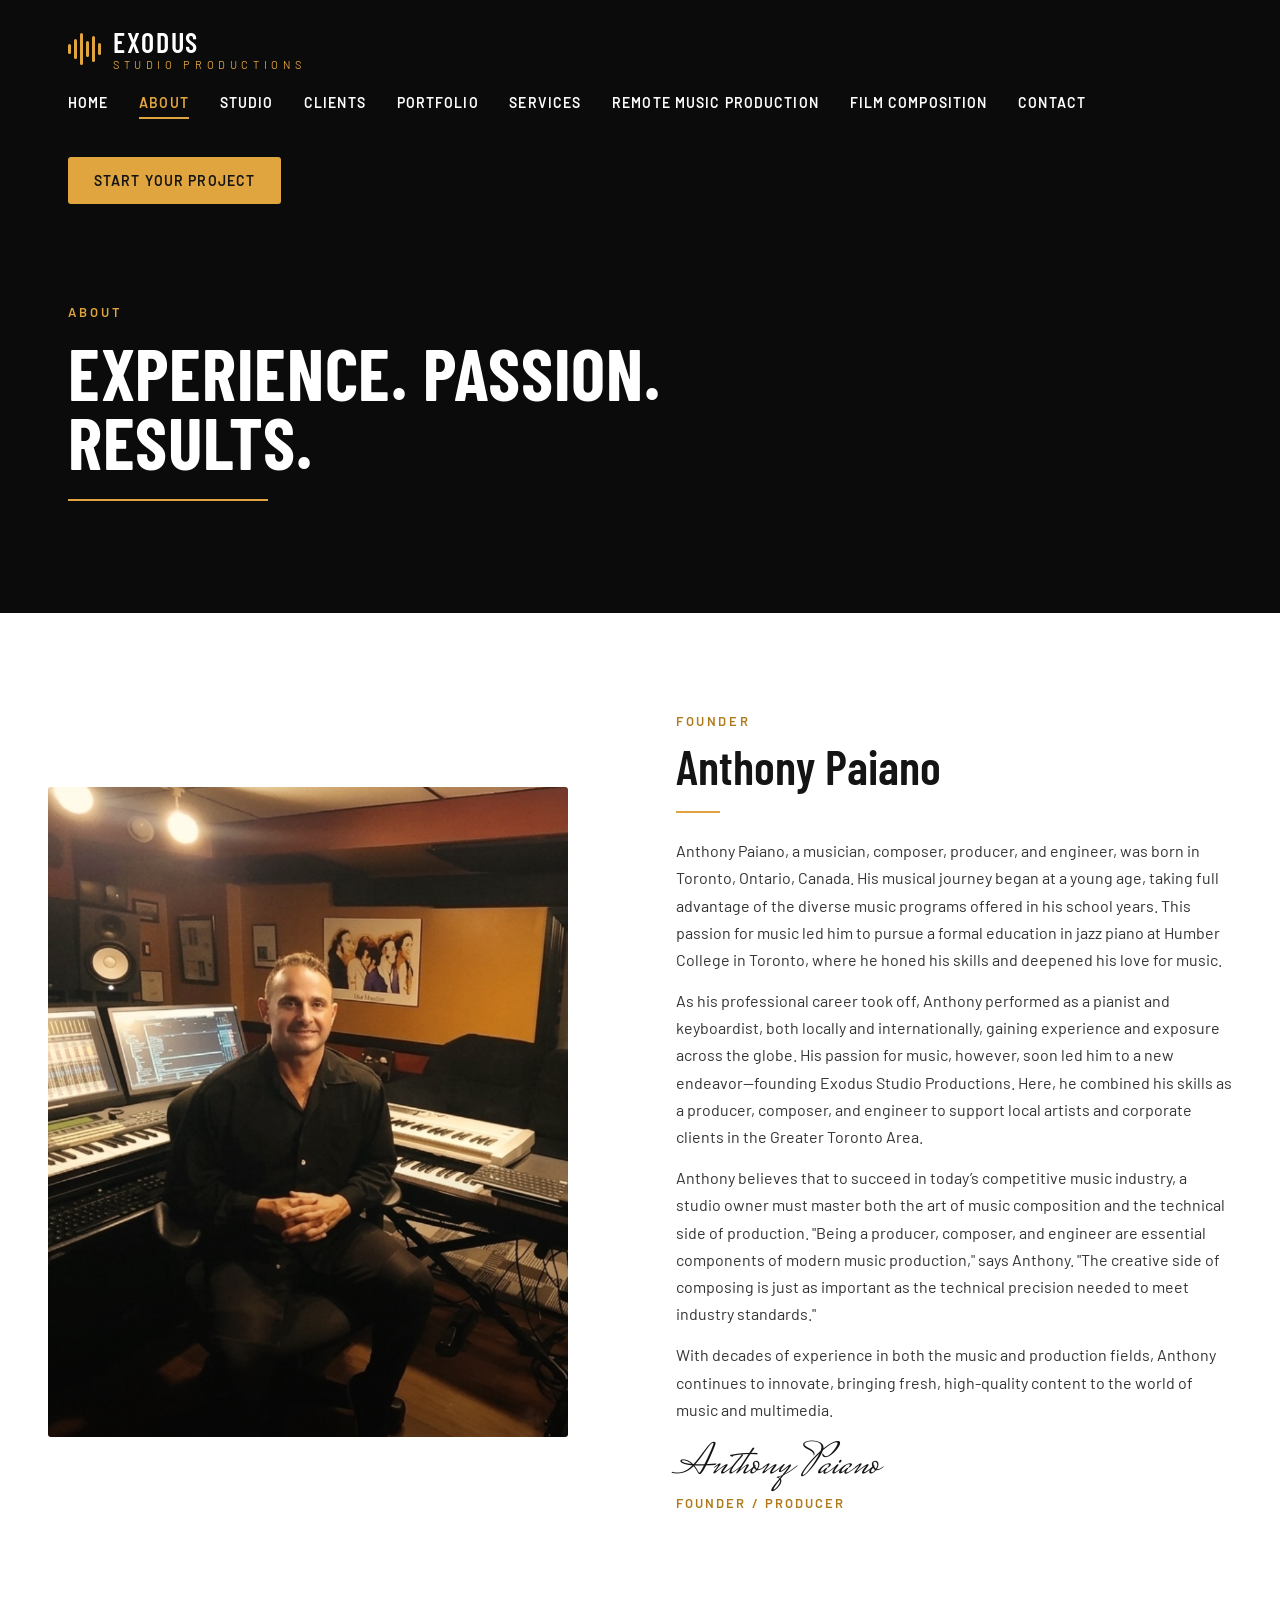
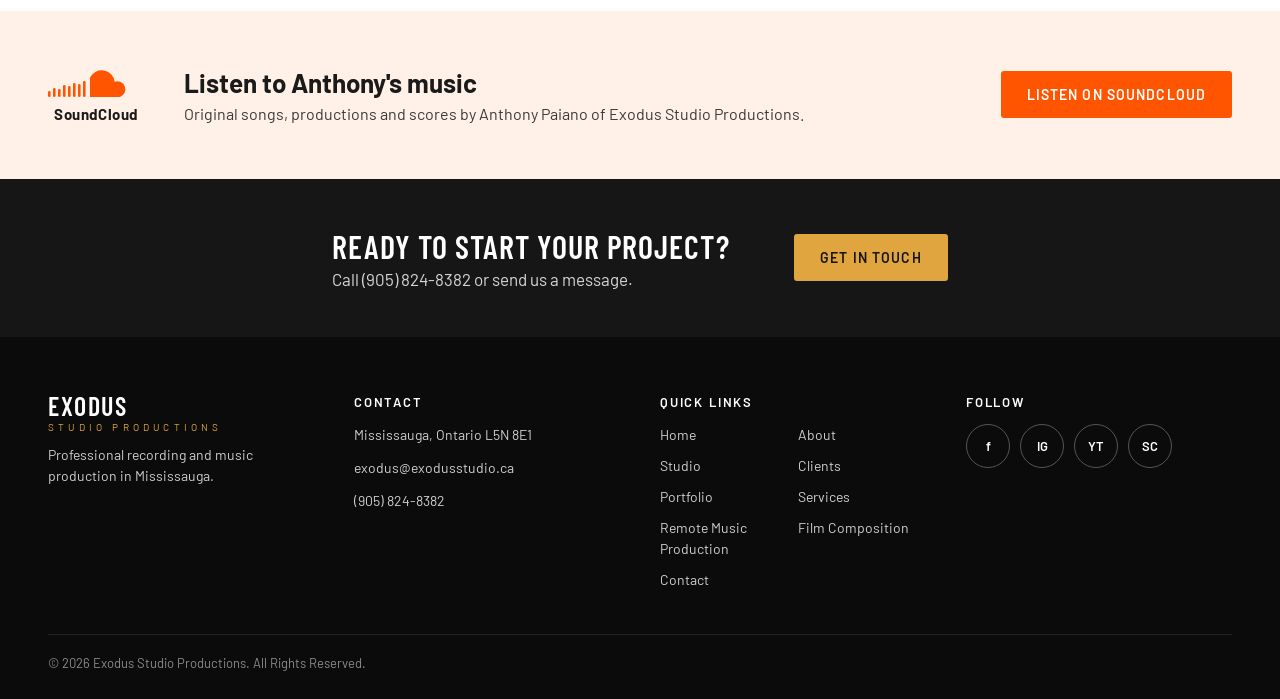
<file: about.html>
<!DOCTYPE html>
<html lang="en">
<head>
<meta charset="utf-8">
<meta name="viewport" content="width=device-width, initial-scale=1">
<title>About | Exodus Studio Productions</title>
<meta name="description" content="Professional recording studio in Mississauga, Greater Toronto Area. Recording, mixing, songwriter arrangements, film composition, corporate multimedia, music video and live streaming.">
<link rel="stylesheet" href="base.css?v=2">
<link rel="stylesheet" href="header.css?v=9">
<link rel="stylesheet" href="services.css">
<link rel="stylesheet" href="portfolio.css">
<link rel="stylesheet" href="about.css?v=2">
<link rel="stylesheet" href="cta.css">
<link rel="stylesheet" href="footer.css?v=2">
<link rel="stylesheet" href="page.css">
<link rel="stylesheet" href="soundcloud.css?v=15">
</head>
<body>

<!-- HEADER -->
<header class="hero page-hero">
  <div class="hero-inner container">
    <nav class="nav">
      <a href="index.html" class="brand" aria-label="Exodus Studio Productions home">
        <span class="wave" aria-hidden="true"><span style="height:10px"></span><span style="height:20px"></span><span style="height:32px"></span><span style="height:16px"></span><span style="height:26px"></span><span style="height:12px"></span></span>
        <span class="brand-text"><span class="brand-name">EXODUS</span><span class="brand-sub">STUDIO PRODUCTIONS</span></span>
      </a>
      <button class="nav-toggle" aria-expanded="false" aria-label="Menu">MENU</button>
      <div class="nav-right">
        <div class="nav-links">
          <a href="index.html">HOME</a>
          <a href="about.html" class="active">ABOUT</a>
          <a href="studio.html">STUDIO</a>
          <a href="clients.html">CLIENTS</a>
          <a href="portfolio.html">PORTFOLIO</a>
          <a href="services.html">SERVICES</a>
          <a href="remote.html">REMOTE MUSIC PRODUCTION</a>
          <a href="film.html">FILM COMPOSITION</a>
          <a href="contact.html">CONTACT</a>
        </div>
        <a href="contact.html" class="btn btn-gold">Start your project</a>
      </div>
    </nav>
    <div class="page-hero-copy">
      <div class="hero-kicker">ABOUT</div>
      <h1>EXPERIENCE. PASSION. RESULTS.</h1>
      <div class="hero-rule"></div>
      
    </div>
  </div>
</header>

<!-- ABOUT -->
<section id="about" class="section about">
  <div class="container about-grid">
    <div class="photo"><img src="about-anthony.jpg" alt="Anthony Paiano in the Exodus Studio control room"></div>
    <div>
      <div class="eyebrow">Founder</div>
      <h2 class="title">Anthony Paiano</h2>
      <div class="rule"></div>
      <p>Anthony Paiano, a musician, composer, producer, and engineer, was born in Toronto, Ontario, Canada. His musical journey began at a young age, taking full advantage of the diverse music programs offered in his school years. This passion for music led him to pursue a formal education in jazz piano at Humber College in Toronto, where he honed his skills and deepened his love for music.</p>
      <p>As his professional career took off, Anthony performed as a pianist and keyboardist, both locally and internationally, gaining experience and exposure across the globe. His passion for music, however, soon led him to a new endeavor—founding Exodus Studio Productions. Here, he combined his skills as a producer, composer, and engineer to support local artists and corporate clients in the Greater Toronto Area.</p>
      <p>Anthony believes that to succeed in today’s competitive music industry, a studio owner must master both the art of music composition and the technical side of production. "Being a producer, composer, and engineer are essential components of modern music production," says Anthony. "The creative side of composing is just as important as the technical precision needed to meet industry standards."</p>
      <p>With decades of experience in both the music and production fields, Anthony continues to innovate, bringing fresh, high-quality content to the world of music and multimedia.</p>
      <div class="signature">Anthony Paiano</div>
      <div class="role">FOUNDER / PRODUCER</div>
    </div>
  </div>
</section>

<!-- SOUNDCLOUD -->
<section class="sc-band">
  <div class="container sc-inner">
    <a class="sc-logo" href="https://soundcloud.com/user-308940546/sets/exodus-studio-productions" target="_blank" rel="noopener noreferrer" aria-label="SoundCloud"><svg viewBox="0 0 96 32" width="96" height="32" fill="currentColor" aria-hidden="true"><rect x="0" y="24" width="2.6" height="6" rx="1.3"/><rect x="5" y="21" width="2.6" height="9" rx="1.3"/><rect x="10" y="22" width="2.6" height="8" rx="1.3"/><rect x="15" y="18" width="2.6" height="12" rx="1.3"/><rect x="20" y="19" width="2.6" height="11" rx="1.3"/><rect x="25" y="16" width="2.6" height="14" rx="1.3"/><rect x="30" y="17" width="2.6" height="13" rx="1.3"/><rect x="35" y="14" width="2.6" height="16" rx="1.3"/><path d="M42 30V10.5a13 13 0 0 1 24.6 4.3A8 8 0 1 1 72 30z"/></svg><span>SoundCloud</span></a>
    <div class="sc-copy">
      <h3>Listen to Anthony's music</h3>
      <p>Original songs, productions and scores by Anthony Paiano of Exodus Studio Productions.</p>
    </div>
    <a class="btn btn-gold" href="https://soundcloud.com/user-308940546/sets/exodus-studio-productions" target="_blank" rel="noopener noreferrer">Listen on SoundCloud</a>
  </div>
</section>

<!-- CTA -->
<section id="contact" class="cta">
  <div class="cta-inner">
    <div>
      <h2>READY TO START YOUR PROJECT?</h2>
      <p>Call (905) 824-8382 or send us a message.</p>
    </div>
    <a href="mailto:exodus@exodusstudio.ca" class="btn btn-gold">Get in touch</a>
  </div>
</section>

<!-- FOOTER -->
<footer class="footer">
  <div class="container footer-grid">
    <div class="footer-col">
      <div class="brand-text"><span class="brand-name">EXODUS</span><span class="brand-sub">STUDIO PRODUCTIONS</span></div>
      <div>Professional recording and music production in Mississauga.</div>
    </div>
    <div class="footer-col">
      <h4>CONTACT</h4>
      <div>Mississauga, Ontario L5N 8E1</div>
      <a href="mailto:exodus@exodusstudio.ca">exodus@exodusstudio.ca</a>
      <a href="tel:+19058248382">(905) 824-8382</a>
    </div>
    <div class="footer-col">
      <h4>QUICK LINKS</h4>
      <div class="links">
        <a href="index.html">Home</a><a href="about.html">About</a><a href="studio.html">Studio</a><a href="clients.html">Clients</a><a href="portfolio.html">Portfolio</a><a href="services.html">Services</a><a href="remote.html">Remote Music Production</a><a href="film.html">Film Composition</a><a href="contact.html">Contact</a>
      </div>
    </div>
    <div class="footer-col">
      <h4>FOLLOW</h4>
      <div class="socials">
        <a href="https://www.facebook.com/anthony.paiano.7" aria-label="Facebook" target="_blank" rel="noopener">f</a>
        <a href="https://www.instagram.com/exodusstudioproductions/" aria-label="Instagram" target="_blank" rel="noopener">IG</a>
        <a href="https://www.youtube.com/user/exodusstudioprod" aria-label="YouTube" target="_blank" rel="noopener">YT</a>
        <a href="https://soundcloud.com/user-308940546/sets/exodus-studio-productions" aria-label="SoundCloud" target="_blank" rel="noopener">SC</a>
      </div>
    </div>
  </div>
  <div class="copyright">© <span id="year">2026</span> Exodus Studio Productions. All Rights Reserved.</div>
</footer>

<script src="main.js?v=2"></script>
</body>
</html>
</file>
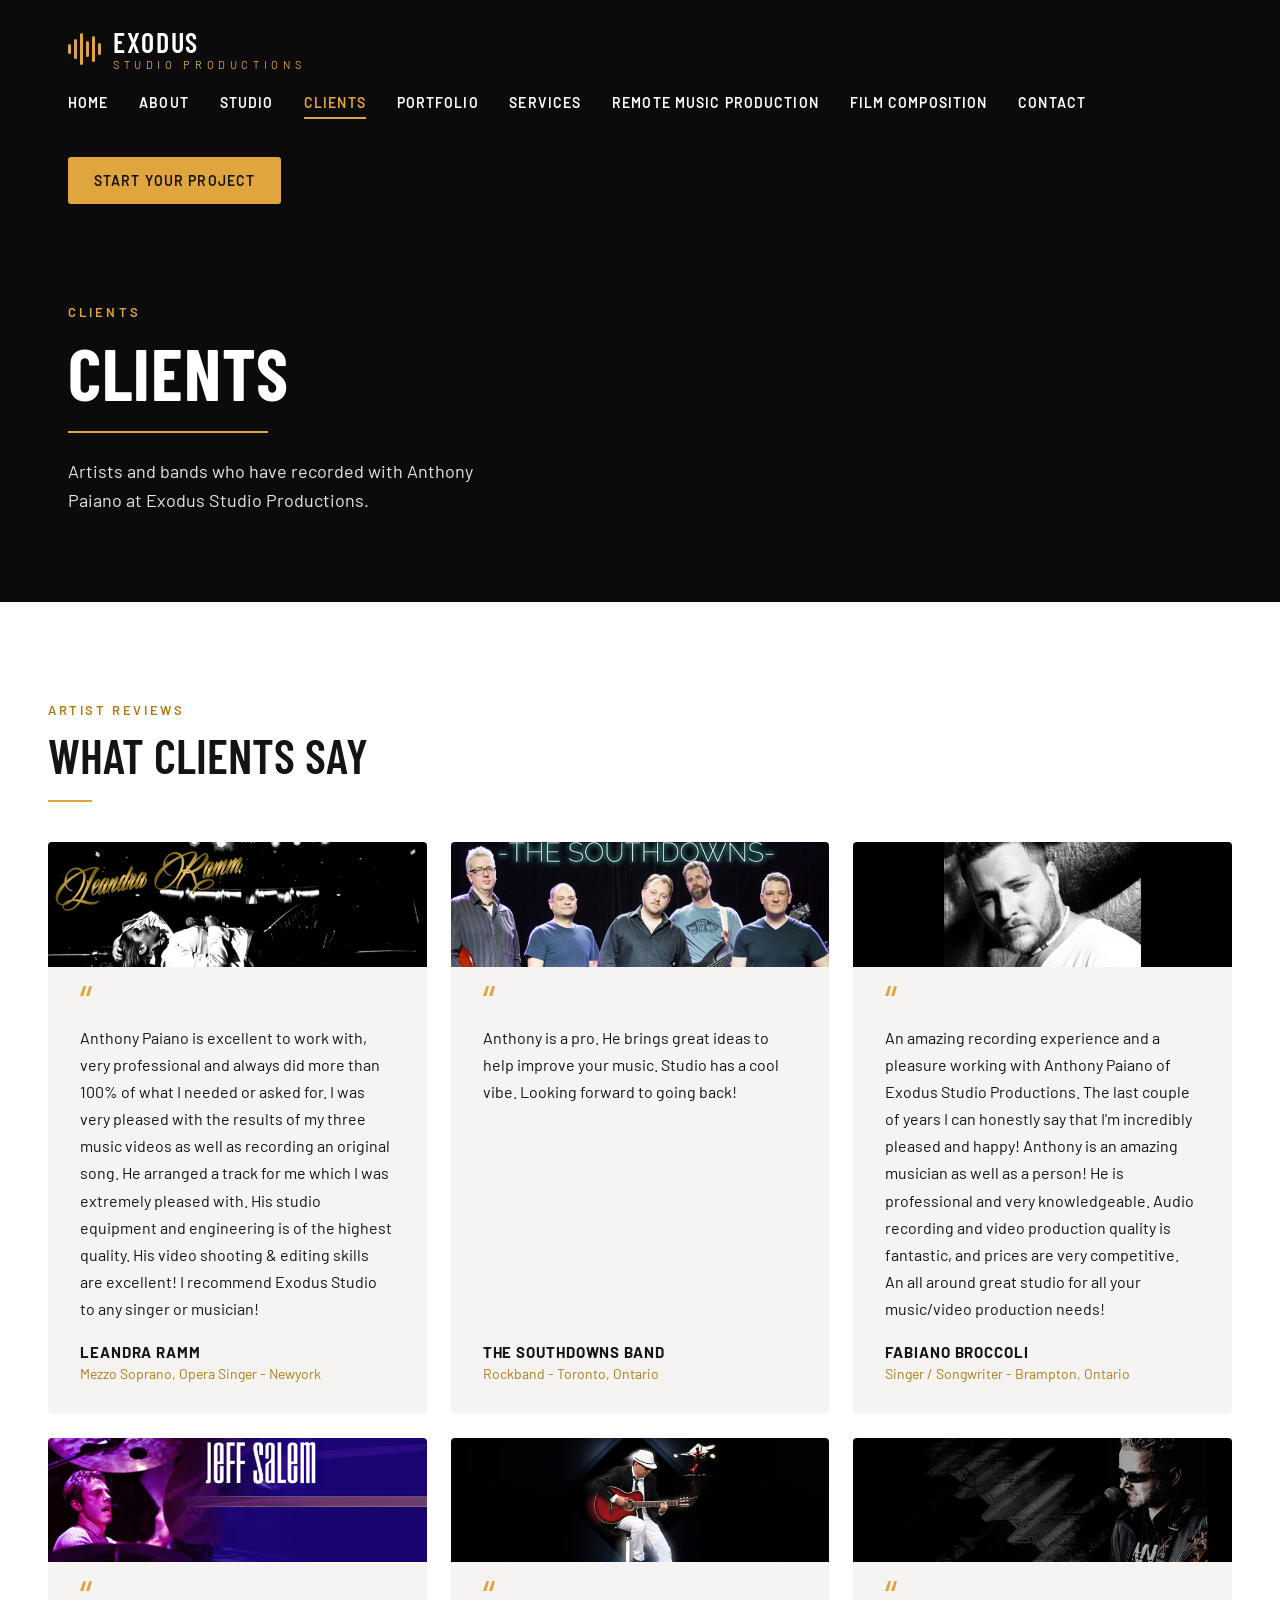
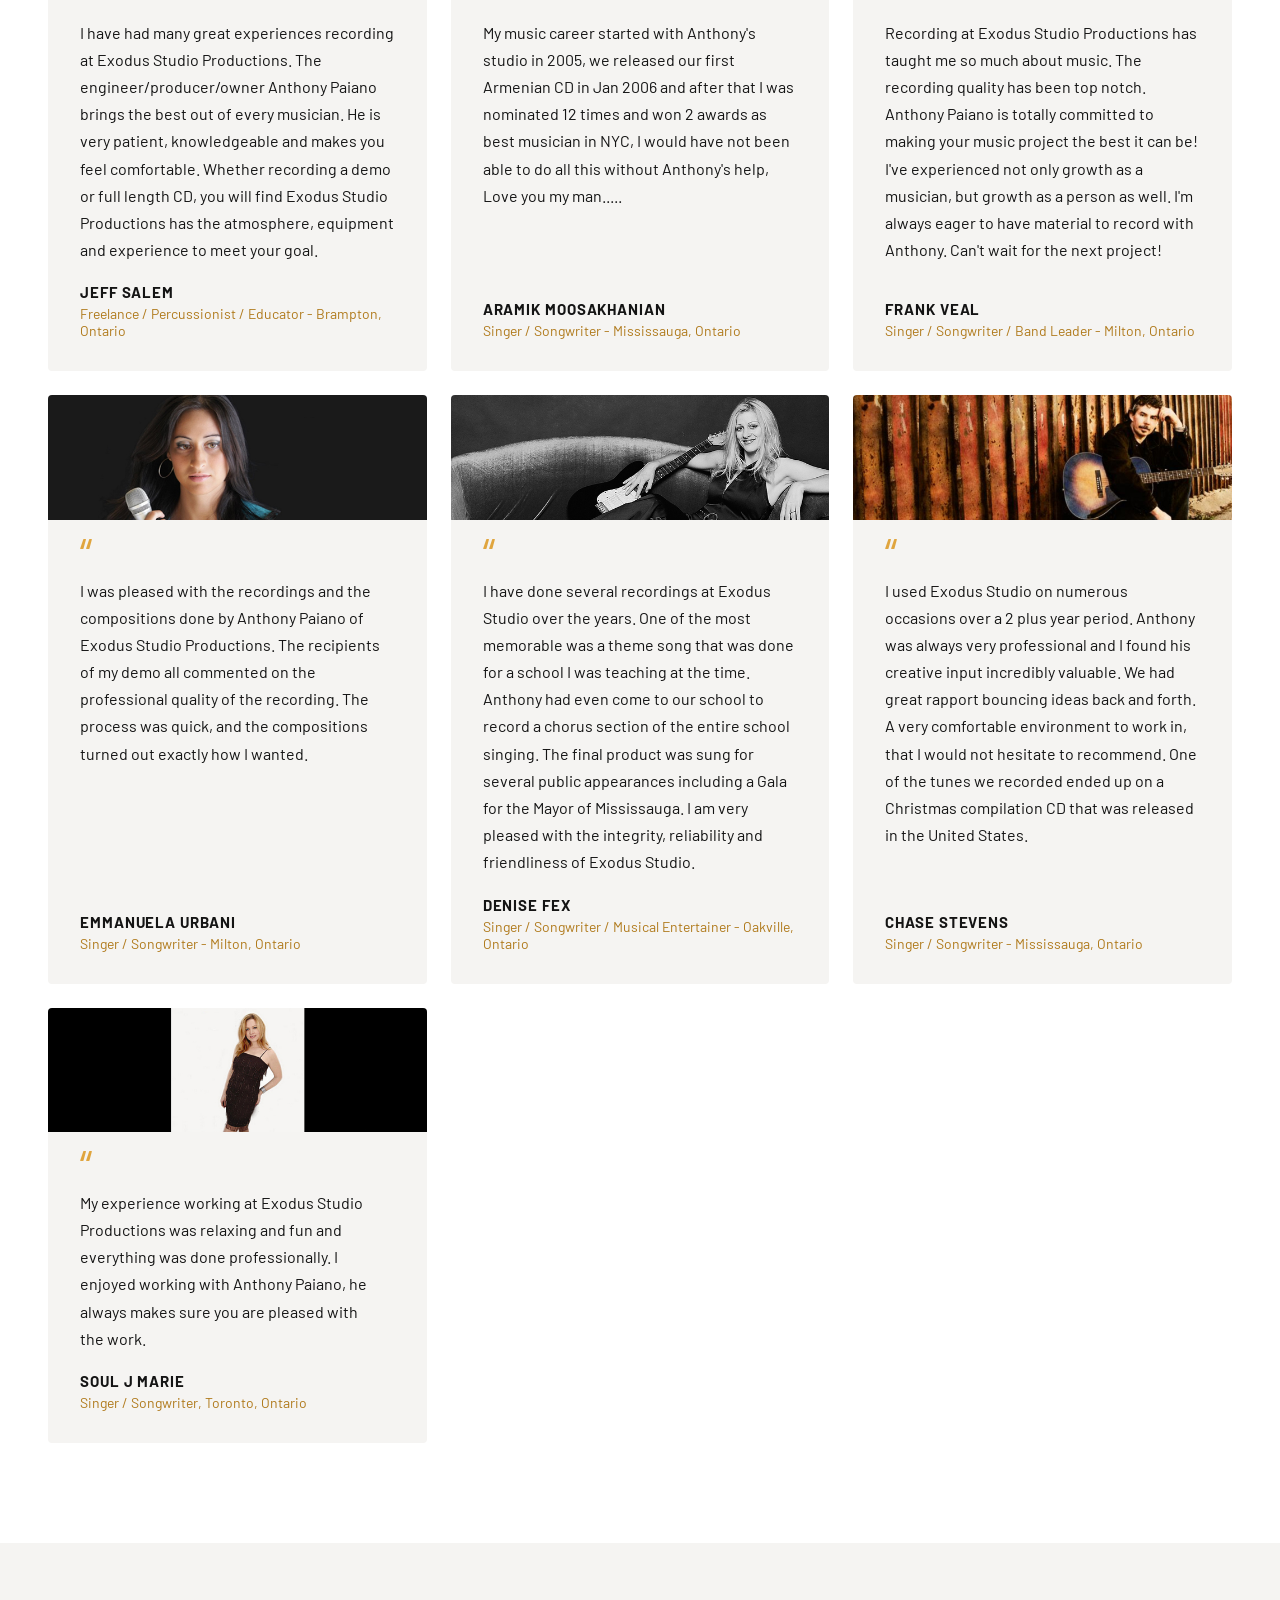
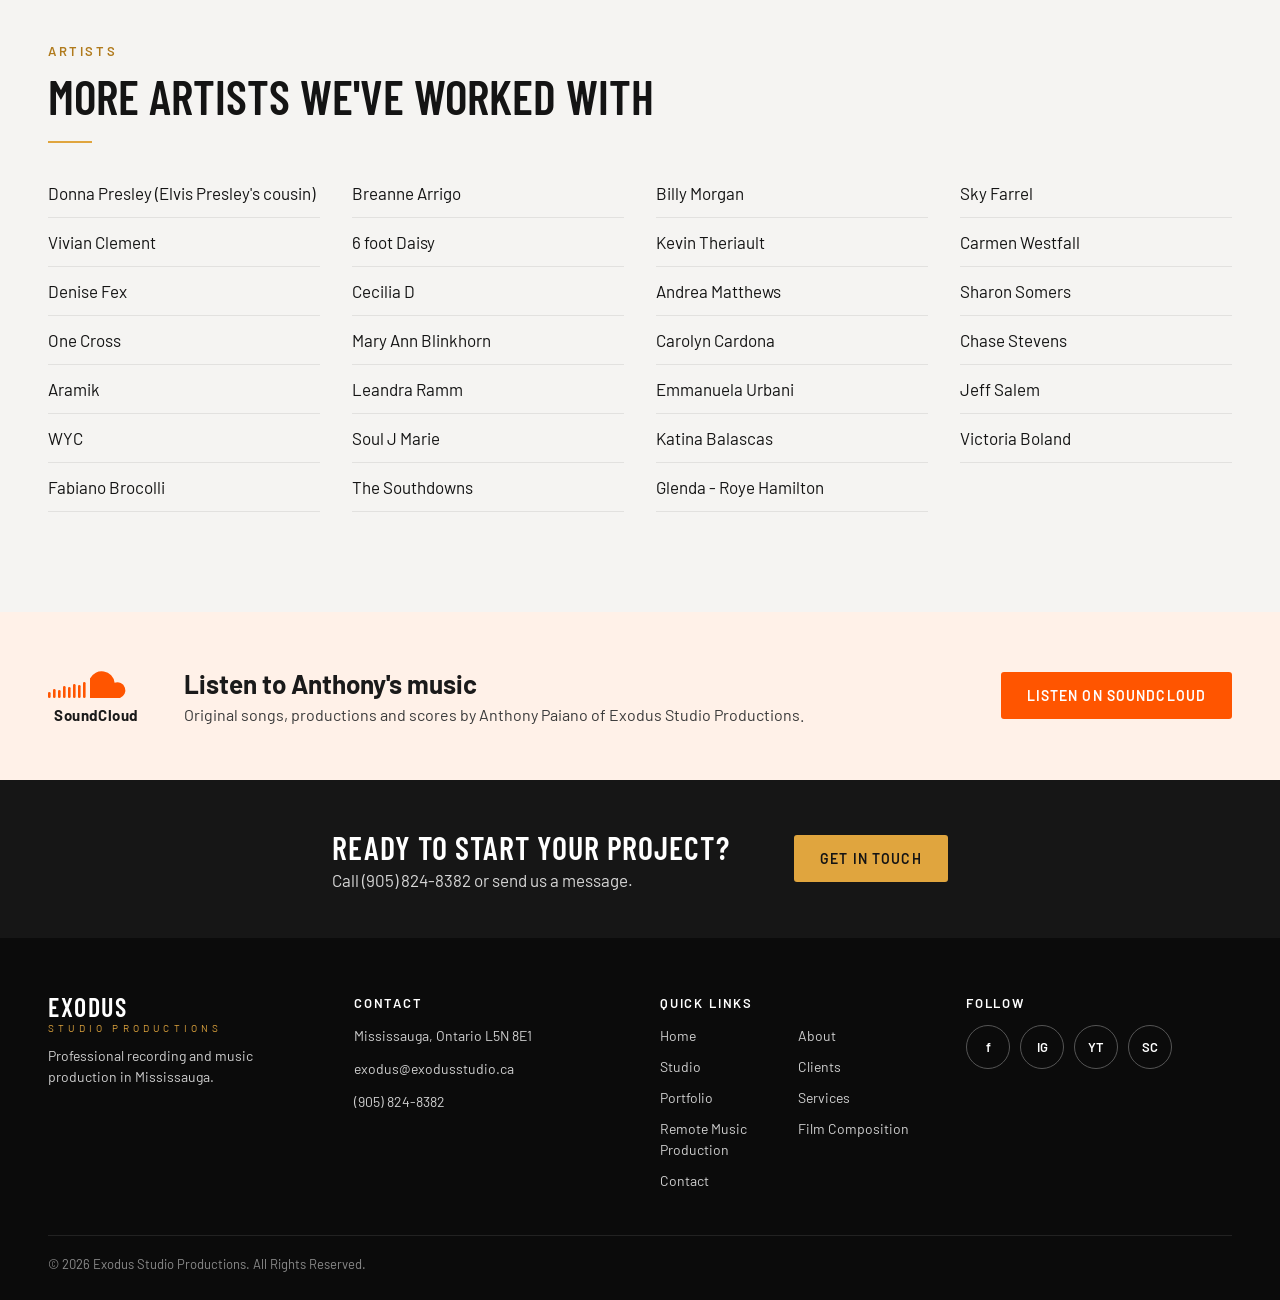
<file: clients.html>
<!DOCTYPE html>
<html lang="en">
<head>
<meta charset="utf-8">
<meta name="viewport" content="width=device-width, initial-scale=1">
<title>Clients | Exodus Studio Productions</title>
<meta name="description" content="Professional recording studio in Mississauga, Greater Toronto Area. Recording, mixing, songwriter arrangements, film composition, corporate multimedia, music video and live streaming.">
<link rel="stylesheet" href="base.css?v=2">
<link rel="stylesheet" href="header.css?v=9">
<link rel="stylesheet" href="services.css">
<link rel="stylesheet" href="portfolio.css?v=6">
<link rel="stylesheet" href="about.css">
<link rel="stylesheet" href="cta.css">
<link rel="stylesheet" href="footer.css?v=2">
<link rel="stylesheet" href="page.css">
<link rel="stylesheet" href="soundcloud.css?v=15">
<link rel="stylesheet" href="clients.css?v=4">
</head>
<body>

<!-- HEADER -->
<header class="hero page-hero">
  <div class="hero-inner container">
    <nav class="nav">
      <a href="index.html" class="brand" aria-label="Exodus Studio Productions home">
        <span class="wave" aria-hidden="true"><span style="height:10px"></span><span style="height:20px"></span><span style="height:32px"></span><span style="height:16px"></span><span style="height:26px"></span><span style="height:12px"></span></span>
        <span class="brand-text"><span class="brand-name">EXODUS</span><span class="brand-sub">STUDIO PRODUCTIONS</span></span>
      </a>
      <button class="nav-toggle" aria-expanded="false" aria-label="Menu">MENU</button>
      <div class="nav-right">
        <div class="nav-links">
          <a href="index.html">HOME</a>
          <a href="about.html">ABOUT</a>
          <a href="studio.html">STUDIO</a>
          <a href="clients.html" class="active">CLIENTS</a>
          <a href="portfolio.html">PORTFOLIO</a>
          <a href="services.html">SERVICES</a>
          <a href="remote.html">REMOTE MUSIC PRODUCTION</a>
          <a href="film.html">FILM COMPOSITION</a>
          <a href="contact.html">CONTACT</a>
        </div>
        <a href="contact.html" class="btn btn-gold">Start your project</a>
      </div>
    </nav>
    <div class="page-hero-copy">
      <div class="hero-kicker">CLIENTS</div>
      <h1>CLIENTS</h1>
      <div class="hero-rule"></div>
      <p>Artists and bands who have recorded with Anthony Paiano at Exodus Studio Productions.</p>
    </div>
  </div>
</header>

<!-- REVIEWS -->
<section class="section">
  <div class="container">
    <div class="eyebrow">Artist reviews</div>
    <h2 class="title">WHAT CLIENTS SAY</h2>
    <div class="rule"></div>
    <div class="review-grid">
      <figure class="review"><img class="review-photo" src="review-leandra-ramm.jpg?v=1" alt="Leandra Ramm"><blockquote>Anthony Paiano is excellent to work with, very professional and always did more than 100% of what I needed or asked for. I was very pleased with the results of my three music videos as well as recording an original song. He arranged a track for me which I was extremely pleased with. His studio equipment and engineering is of the highest quality. His video shooting &amp; editing skills are excellent! I recommend Exodus Studio to any singer or musician!</blockquote><figcaption><strong>Leandra Ramm</strong><span>Mezzo Soprano, Opera Singer - Newyork</span></figcaption></figure>
      <figure class="review"><img class="review-photo" src="review-southdowns.jpg?v=1" alt="The Southdowns Band"><blockquote>Anthony is a pro. He brings great ideas to help improve your music. Studio has a cool vibe. Looking forward to going back!</blockquote><figcaption><strong>The Southdowns Band</strong><span>Rockband - Toronto, Ontario</span></figcaption></figure>
      <figure class="review"><img class="review-photo" src="review-fabiano-broccoli.jpg?v=1" alt="Fabiano Broccoli"><blockquote>An amazing recording experience and a pleasure working with Anthony Paiano of Exodus Studio Productions. The last couple of years I can honestly say that I'm incredibly pleased and happy! Anthony is an amazing musician as well as a person! He is professional and very knowledgeable. Audio recording and video production quality is fantastic, and prices are very competitive. An all around great studio for all your music/video production needs!</blockquote><figcaption><strong>Fabiano Broccoli</strong><span>Singer / Songwriter - Brampton, Ontario</span></figcaption></figure>
      <figure class="review"><img class="review-photo" src="review-jeff-salem.jpg?v=1" alt="Jeff Salem"><blockquote>I have had many great experiences recording at Exodus Studio Productions. The engineer/producer/owner Anthony Paiano brings the best out of every musician. He is very patient, knowledgeable and makes you feel comfortable. Whether recording a demo or full length CD, you will find Exodus Studio Productions has the atmosphere, equipment and experience to meet your goal.</blockquote><figcaption><strong>Jeff Salem</strong><span>Freelance / Percussionist / Educator - Brampton, Ontario</span></figcaption></figure>
      <figure class="review"><img class="review-photo" src="review-aramik.jpg?v=1" alt="Aramik Moosakhanian"><blockquote>My music career started with Anthony's studio in 2005, we released our first Armenian CD in Jan 2006 and after that I was nominated 12 times and won 2 awards as best musician in NYC, I would have not been able to do all this without Anthony's help, Love you my man.....</blockquote><figcaption><strong>Aramik Moosakhanian</strong><span>Singer / Songwriter - Mississauga, Ontario</span></figcaption></figure>
      <figure class="review"><img class="review-photo" src="review-frank-veal.jpg?v=1" alt="Frank Veal"><blockquote>Recording at Exodus Studio Productions has taught me so much about music. The recording quality has been top notch. Anthony Paiano is totally committed to making your music project the best it can be! I've experienced not only growth as a musician, but growth as a person as well. I'm always eager to have material to record with Anthony. Can't wait for the next project!</blockquote><figcaption><strong>Frank Veal</strong><span>Singer / Songwriter / Band Leader - Milton, Ontario</span></figcaption></figure>
      <figure class="review"><img class="review-photo" src="review-emmanuela-urbani.jpg?v=1" alt="Emmanuela Urbani"><blockquote>I was pleased with the recordings and the compositions done by Anthony Paiano of Exodus Studio Productions. The recipients of my demo all commented on the professional quality of the recording. The process was quick, and the compositions turned out exactly how I wanted.</blockquote><figcaption><strong>Emmanuela Urbani</strong><span>Singer / Songwriter - Milton, Ontario</span></figcaption></figure>
      <figure class="review"><img class="review-photo" src="review-denise-fex.jpg?v=1" alt="Denise Fex"><blockquote>I have done several recordings at Exodus Studio over the years. One of the most memorable was a theme song that was done for a school I was teaching at the time. Anthony had even come to our school to record a chorus section of the entire school singing. The final product was sung for several public appearances including a Gala for the Mayor of Mississauga. I am very pleased with the integrity, reliability and friendliness of Exodus Studio.</blockquote><figcaption><strong>Denise Fex</strong><span>Singer / Songwriter / Musical Entertainer - Oakville, Ontario</span></figcaption></figure>
      <figure class="review"><img class="review-photo" src="review-chase-stevens.jpg?v=1" alt="Chase Stevens"><blockquote>I used Exodus Studio on numerous occasions over a 2 plus year period. Anthony was always very professional and I found his creative input incredibly valuable. We had great rapport bouncing ideas back and forth. A very comfortable environment to work in, that I would not hesitate to recommend. One of the tunes we recorded ended up on a Christmas compilation CD that was released in the United States.</blockquote><figcaption><strong>Chase Stevens</strong><span>Singer / Songwriter - Mississauga, Ontario</span></figcaption></figure>
      <figure class="review"><img class="review-photo" src="review-soul-j-marie.jpg?v=1" alt="Soul J Marie"><blockquote>My experience working at Exodus Studio Productions was relaxing and fun and everything was done professionally. I enjoyed working with Anthony Paiano, he always makes sure you are pleased with the work.</blockquote><figcaption><strong>Soul J Marie</strong><span>Singer / Songwriter, Toronto, Ontario</span></figcaption></figure>
    </div>
  </div>
</section>

<!-- ARTISTS -->
<section class="section artists-band">
  <div class="container">
    <div class="eyebrow">Artists</div>
    <h2 class="title">MORE ARTISTS WE'VE WORKED WITH</h2>
    <div class="rule"></div>
    <ul class="artist-list">
      <li>Donna Presley (Elvis Presley's cousin)</li>
      <li>Breanne Arrigo</li>
      <li>Billy Morgan</li>
      <li>Sky Farrel</li>
      <li>Vivian Clement</li>
      <li>6 foot Daisy</li>
      <li>Kevin Theriault</li>
      <li>Carmen Westfall</li>
      <li>Denise Fex</li>
      <li>Cecilia D</li>
      <li>Andrea Matthews</li>
      <li>Sharon Somers</li>
      <li>One Cross</li>
      <li>Mary Ann Blinkhorn</li>
      <li>Carolyn Cardona</li>
      <li>Chase Stevens</li>
      <li>Aramik</li>
      <li>Leandra Ramm</li>
      <li>Emmanuela Urbani</li>
      <li>Jeff Salem</li>
      <li>WYC</li>
      <li>Soul J Marie</li>
      <li>Katina Balascas</li>
      <li>Victoria Boland</li>
      <li>Fabiano Brocolli</li>
      <li>The Southdowns</li>
      <li>Glenda - Roye Hamilton</li>
    </ul>
  </div>
</section>

<!-- SOUNDCLOUD -->
<section class="sc-band">
  <div class="container sc-inner">
    <a class="sc-logo" href="https://soundcloud.com/user-308940546/sets/exodus-studio-productions" target="_blank" rel="noopener noreferrer" aria-label="SoundCloud"><svg viewBox="0 0 96 32" width="96" height="32" fill="currentColor" aria-hidden="true"><rect x="0" y="24" width="2.6" height="6" rx="1.3"/><rect x="5" y="21" width="2.6" height="9" rx="1.3"/><rect x="10" y="22" width="2.6" height="8" rx="1.3"/><rect x="15" y="18" width="2.6" height="12" rx="1.3"/><rect x="20" y="19" width="2.6" height="11" rx="1.3"/><rect x="25" y="16" width="2.6" height="14" rx="1.3"/><rect x="30" y="17" width="2.6" height="13" rx="1.3"/><rect x="35" y="14" width="2.6" height="16" rx="1.3"/><path d="M42 30V10.5a13 13 0 0 1 24.6 4.3A8 8 0 1 1 72 30z"/></svg><span>SoundCloud</span></a>
    <div class="sc-copy">
      <h3>Listen to Anthony's music</h3>
      <p>Original songs, productions and scores by Anthony Paiano of Exodus Studio Productions.</p>
    </div>
    <a class="btn btn-gold" href="https://soundcloud.com/user-308940546/sets/exodus-studio-productions" target="_blank" rel="noopener noreferrer">Listen on SoundCloud</a>
  </div>
</section>

<!-- CTA -->
<section id="contact" class="cta">
  <div class="cta-inner">
    <div>
      <h2>READY TO START YOUR PROJECT?</h2>
      <p>Call (905) 824-8382 or send us a message.</p>
    </div>
    <a href="mailto:exodus@exodusstudio.ca" class="btn btn-gold">Get in touch</a>
  </div>
</section>

<!-- FOOTER -->
<footer class="footer">
  <div class="container footer-grid">
    <div class="footer-col">
      <div class="brand-text"><span class="brand-name">EXODUS</span><span class="brand-sub">STUDIO PRODUCTIONS</span></div>
      <div>Professional recording and music production in Mississauga.</div>
    </div>
    <div class="footer-col">
      <h4>CONTACT</h4>
      <div>Mississauga, Ontario L5N 8E1</div>
      <a href="mailto:exodus@exodusstudio.ca">exodus@exodusstudio.ca</a>
      <a href="tel:+19058248382">(905) 824-8382</a>
    </div>
    <div class="footer-col">
      <h4>QUICK LINKS</h4>
      <div class="links">
        <a href="index.html">Home</a><a href="about.html">About</a><a href="studio.html">Studio</a><a href="clients.html">Clients</a><a href="portfolio.html">Portfolio</a><a href="services.html">Services</a><a href="remote.html">Remote Music Production</a><a href="film.html">Film Composition</a><a href="contact.html">Contact</a>
      </div>
    </div>
    <div class="footer-col">
      <h4>FOLLOW</h4>
      <div class="socials">
        <a href="https://www.facebook.com/anthony.paiano.7" aria-label="Facebook" target="_blank" rel="noopener">f</a>
        <a href="https://www.instagram.com/exodusstudioproductions/" aria-label="Instagram" target="_blank" rel="noopener">IG</a>
        <a href="https://www.youtube.com/user/exodusstudioprod" aria-label="YouTube" target="_blank" rel="noopener">YT</a>
        <a href="https://soundcloud.com/user-308940546/sets/exodus-studio-productions" aria-label="SoundCloud" target="_blank" rel="noopener">SC</a>
      </div>
    </div>
  </div>
  <div class="copyright">© <span id="year">2026</span> Exodus Studio Productions. All Rights Reserved.</div>
</footer>

<script src="main.js?v=2"></script>
</body>
</html>
</file>
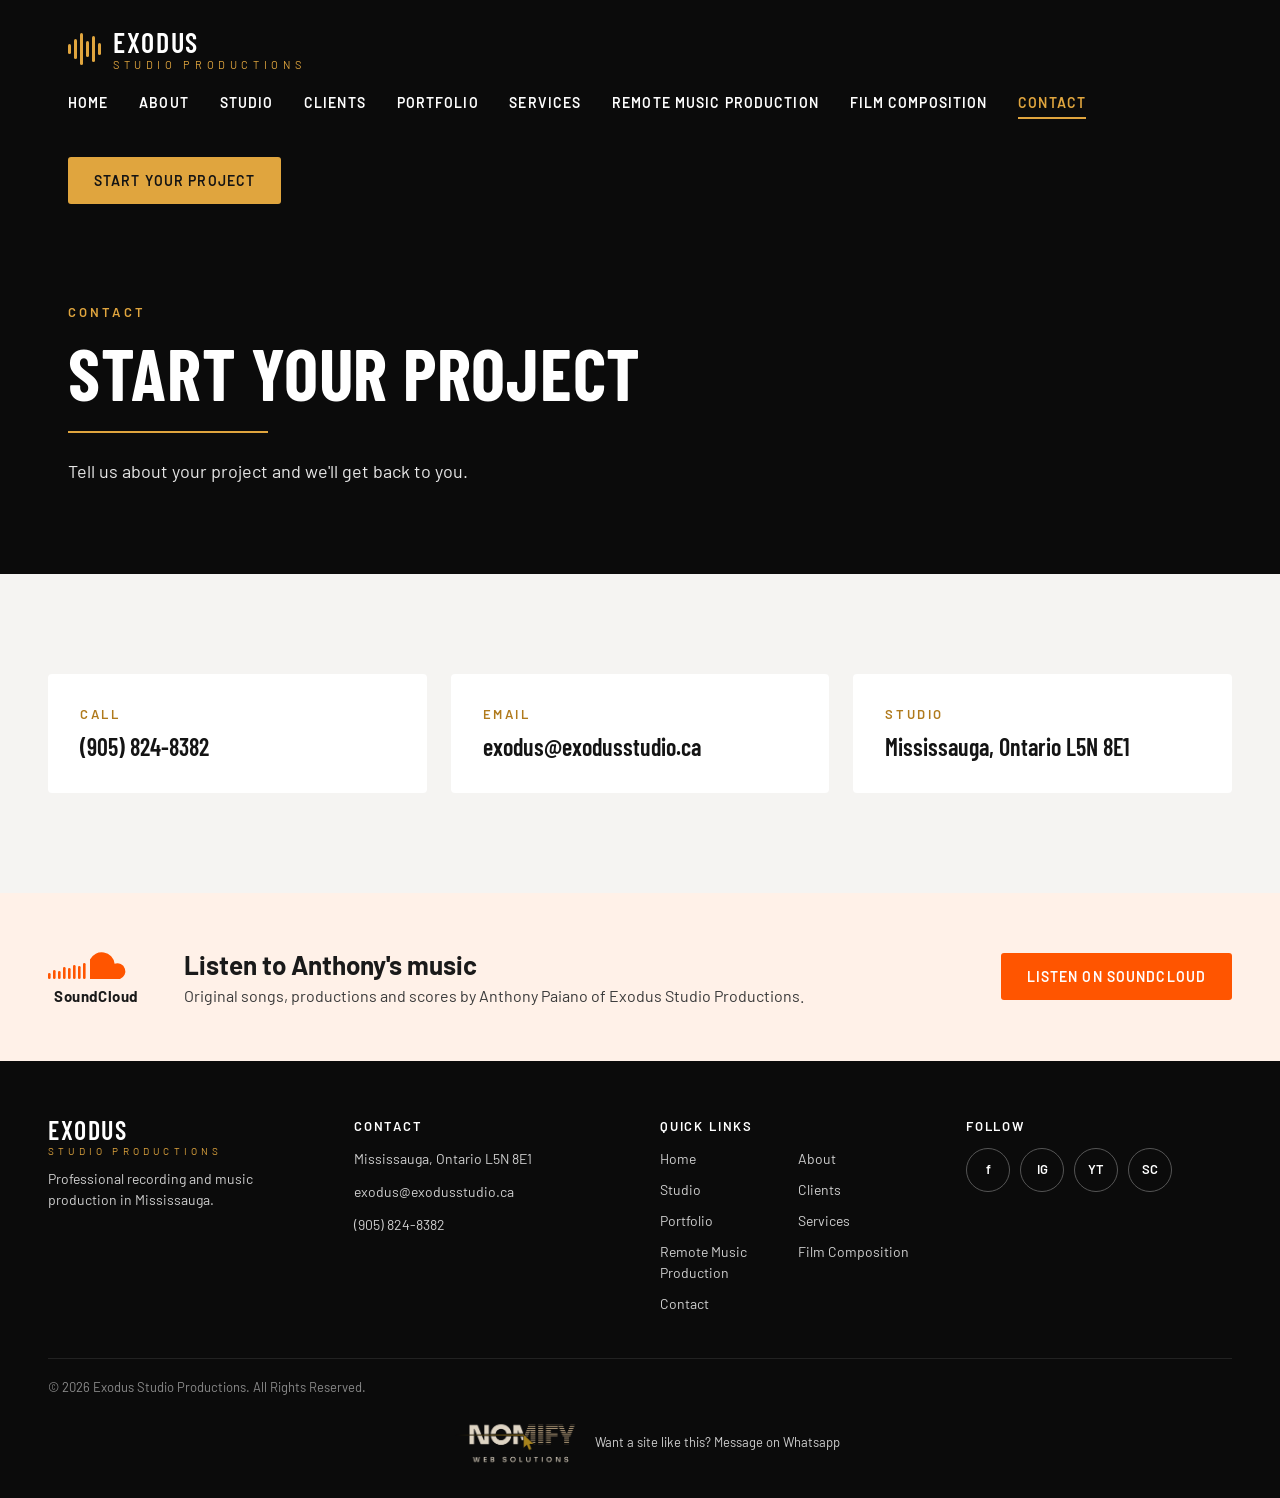
<file: contact.html>
<!DOCTYPE html>
<html lang="en">
<head>
<meta charset="utf-8">
<meta name="viewport" content="width=device-width, initial-scale=1">
<title>Contact | Exodus Studio Productions</title>
<meta name="description" content="Professional recording studio in Mississauga, Greater Toronto Area. Recording, mixing, songwriter arrangements, film composition, corporate multimedia, music video and live streaming.">
<link rel="stylesheet" href="base.css?v=2">
<link rel="stylesheet" href="header.css?v=9">
<link rel="stylesheet" href="services.css">
<link rel="stylesheet" href="portfolio.css">
<link rel="stylesheet" href="about.css">
<link rel="stylesheet" href="cta.css">
<link rel="stylesheet" href="footer.css?v=5">
<link rel="stylesheet" href="page.css">
<link rel="stylesheet" href="soundcloud.css?v=16">
</head>
<body>

<!-- HEADER -->
<header class="hero page-hero">
  <div class="hero-inner container">
    <nav class="nav">
      <a href="index.html" class="brand" aria-label="Exodus Studio Productions home">
        <span class="wave" aria-hidden="true"><span style="height:10px"></span><span style="height:20px"></span><span style="height:32px"></span><span style="height:16px"></span><span style="height:26px"></span><span style="height:12px"></span></span>
        <span class="brand-text"><span class="brand-name">EXODUS</span><span class="brand-sub">STUDIO PRODUCTIONS</span></span>
      </a>
      <button class="nav-toggle" aria-expanded="false" aria-label="Menu">MENU</button>
      <div class="nav-right">
        <div class="nav-links">
          <a href="index.html">HOME</a>
          <a href="about.html">ABOUT</a>
          <a href="studio.html">STUDIO</a>
          <a href="clients.html">CLIENTS</a>
          <a href="portfolio.html">PORTFOLIO</a>
          <a href="services.html">SERVICES</a>
          <a href="remote.html">REMOTE MUSIC PRODUCTION</a>
          <a href="film.html">FILM COMPOSITION</a>
          <a href="contact.html" class="active">CONTACT</a>
        </div>
        <a href="contact.html" class="btn btn-gold">Start your project</a>
      </div>
    </nav>
    <div class="page-hero-copy">
      <div class="hero-kicker">CONTACT</div>
      <h1>START YOUR PROJECT</h1>
      <div class="hero-rule"></div>
      <p>Tell us about your project and we'll get back to you.</p>
    </div>
  </div>
</header>

<!-- CONTACT -->
<section class="section contact">
  <div class="container contact-grid">
    <a href="tel:+19058248382" class="contact-card"><div class="eyebrow">Call</div><div class="contact-value">(905) 824-8382</div></a>
    <a href="mailto:exodus@exodusstudio.ca" class="contact-card"><div class="eyebrow">Email</div><div class="contact-value">exodus@exodusstudio.ca</div></a>
    <div class="contact-card"><div class="eyebrow">Studio</div><div class="contact-value">Mississauga, Ontario L5N 8E1</div></div>
  </div>
</section>

<!-- FOOTER -->
<!-- SOUNDCLOUD -->
<section class="sc-band">
  <div class="container sc-inner">
    <a class="sc-logo" href="https://soundcloud.com/user-308940546/sets/exodus-studio-productions" target="_blank" rel="noopener noreferrer" aria-label="SoundCloud"><svg viewBox="0 0 96 32" width="96" height="32" fill="currentColor" aria-hidden="true"><rect x="0" y="24" width="2.6" height="6" rx="1.3"/><rect x="5" y="21" width="2.6" height="9" rx="1.3"/><rect x="10" y="22" width="2.6" height="8" rx="1.3"/><rect x="15" y="18" width="2.6" height="12" rx="1.3"/><rect x="20" y="19" width="2.6" height="11" rx="1.3"/><rect x="25" y="16" width="2.6" height="14" rx="1.3"/><rect x="30" y="17" width="2.6" height="13" rx="1.3"/><rect x="35" y="14" width="2.6" height="16" rx="1.3"/><path d="M42 30V10.5a13 13 0 0 1 24.6 4.3A8 8 0 1 1 72 30z"/></svg><span>SoundCloud</span></a>
    <div class="sc-copy">
      <h3>Listen to Anthony's music</h3>
      <p>Original songs, productions and scores by Anthony Paiano of Exodus Studio Productions.</p>
    </div>
    <a class="btn btn-gold" href="https://soundcloud.com/user-308940546/sets/exodus-studio-productions" target="_blank" rel="noopener noreferrer">Listen on SoundCloud</a>
  </div>
</section>

<footer class="footer">
  <div class="container footer-grid">
    <div class="footer-col">
      <div class="brand-text"><span class="brand-name">EXODUS</span><span class="brand-sub">STUDIO PRODUCTIONS</span></div>
      <div>Professional recording and music production in Mississauga.</div>
    </div>
    <div class="footer-col">
      <h4>CONTACT</h4>
      <div>Mississauga, Ontario L5N 8E1</div>
      <a href="mailto:exodus@exodusstudio.ca">exodus@exodusstudio.ca</a>
      <a href="tel:+19058248382">(905) 824-8382</a>
    </div>
    <div class="footer-col">
      <h4>QUICK LINKS</h4>
      <div class="links">
        <a href="index.html">Home</a><a href="about.html">About</a><a href="studio.html">Studio</a><a href="clients.html">Clients</a><a href="portfolio.html">Portfolio</a><a href="services.html">Services</a><a href="remote.html">Remote Music Production</a><a href="film.html">Film Composition</a><a href="contact.html">Contact</a>
      </div>
    </div>
    <div class="footer-col">
      <h4>FOLLOW</h4>
      <div class="socials">
        <a href="https://www.facebook.com/anthony.paiano.7" aria-label="Facebook" target="_blank" rel="noopener">f</a>
        <a href="https://www.instagram.com/exodusstudioproductions/" aria-label="Instagram" target="_blank" rel="noopener">IG</a>
        <a href="https://www.youtube.com/user/exodusstudioprod" aria-label="YouTube" target="_blank" rel="noopener">YT</a>
        <a href="https://soundcloud.com/user-308940546/sets/exodus-studio-productions" aria-label="SoundCloud" target="_blank" rel="noopener">SC</a>
      </div>
    </div>
  </div>
  <div class="copyright">© <span id="year">2026</span> Exodus Studio Productions. All Rights Reserved.</div>
  <a class="nomi-credit" href="https://wa.me/14167703635" target="_blank" rel="noopener"><img src="nomify-logo-light.png?v=1" alt="Nomify Web Solutions" width="140" height="55"><span>Want a site like this? Message on Whatsapp</span></a>
</footer>

<script src="main.js?v=2"></script>
</body>
</html>
</file>
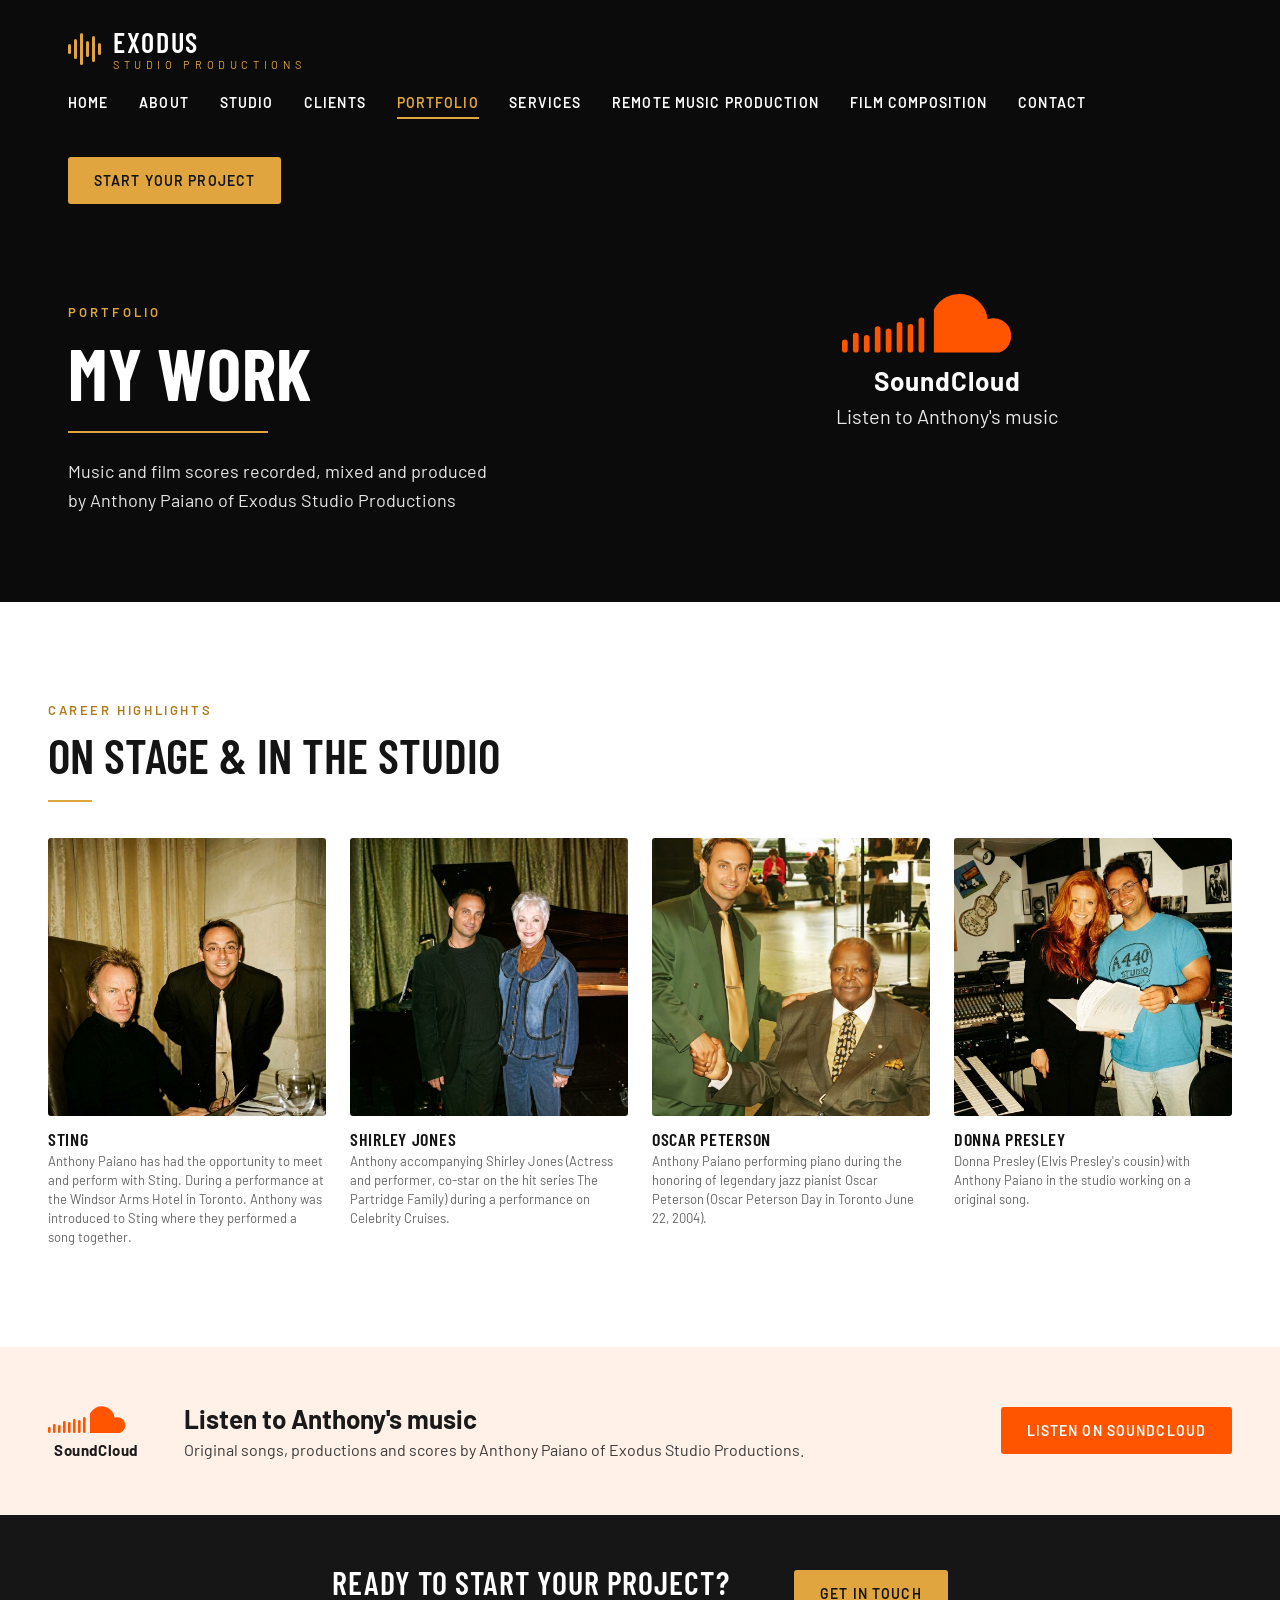
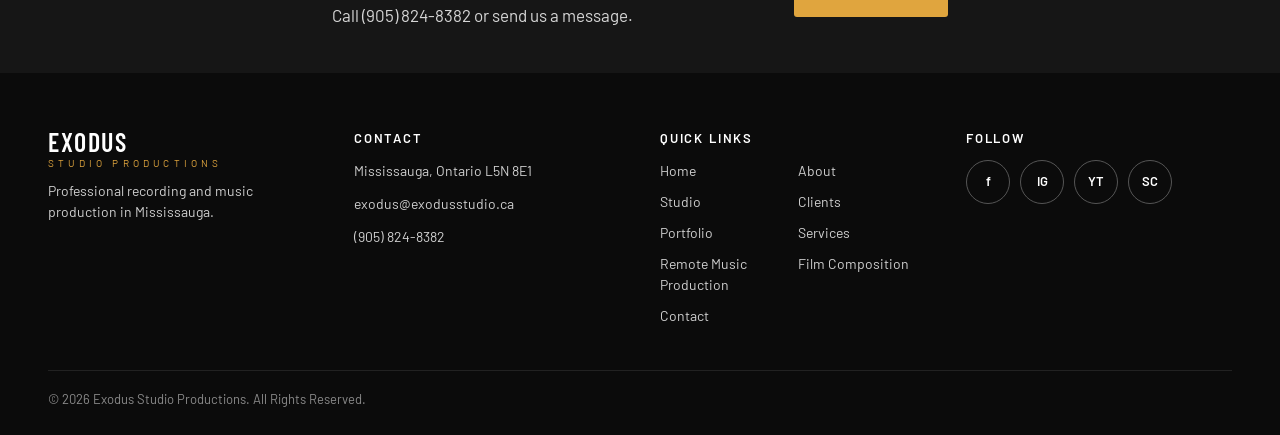
<file: portfolio.html>
<!DOCTYPE html>
<html lang="en">
<head>
<meta charset="utf-8">
<meta name="viewport" content="width=device-width, initial-scale=1">
<title>Portfolio | Exodus Studio Productions</title>
<meta name="description" content="Professional recording studio in Mississauga, Greater Toronto Area. Recording, mixing, songwriter arrangements, film composition, corporate multimedia, music video and live streaming.">
<link rel="stylesheet" href="base.css?v=2">
<link rel="stylesheet" href="header.css?v=9">
<link rel="stylesheet" href="services.css">
<link rel="stylesheet" href="portfolio.css?v=6">
<link rel="stylesheet" href="about.css">
<link rel="stylesheet" href="cta.css">
<link rel="stylesheet" href="footer.css?v=2">
<link rel="stylesheet" href="page.css">
<link rel="stylesheet" href="soundcloud.css?v=15">
</head>
<body>

<!-- HEADER -->
<header class="hero page-hero">
  <div class="hero-inner container">
    <nav class="nav">
      <a href="index.html" class="brand" aria-label="Exodus Studio Productions home">
        <span class="wave" aria-hidden="true"><span style="height:10px"></span><span style="height:20px"></span><span style="height:32px"></span><span style="height:16px"></span><span style="height:26px"></span><span style="height:12px"></span></span>
        <span class="brand-text"><span class="brand-name">EXODUS</span><span class="brand-sub">STUDIO PRODUCTIONS</span></span>
      </a>
      <button class="nav-toggle" aria-expanded="false" aria-label="Menu">MENU</button>
      <div class="nav-right">
        <div class="nav-links">
          <a href="index.html">HOME</a>
          <a href="about.html">ABOUT</a>
          <a href="studio.html">STUDIO</a>
          <a href="clients.html">CLIENTS</a>
          <a href="portfolio.html" class="active">PORTFOLIO</a>
          <a href="services.html">SERVICES</a>
          <a href="remote.html">REMOTE MUSIC PRODUCTION</a>
          <a href="film.html">FILM COMPOSITION</a>
          <a href="contact.html">CONTACT</a>
        </div>
        <a href="contact.html" class="btn btn-gold">Start your project</a>
      </div>
    </nav>
    <div class="page-hero-copy">
      <div class="hero-kicker">PORTFOLIO</div>
      <h1>MY WORK</h1>
      <div class="hero-rule"></div>
      <p>Music and film scores recorded, mixed and produced by Anthony Paiano of Exodus Studio Productions</p>
    </div>
    <a class="sc-hero" href="https://soundcloud.com/user-308940546/sets/exodus-studio-productions" target="_blank" rel="noopener noreferrer" aria-label="Listen to Anthony's music on SoundCloud"><svg viewBox="0 0 96 32" width="96" height="32" fill="currentColor" aria-hidden="true"><rect x="0" y="24" width="2.6" height="6" rx="1.3"/><rect x="5" y="21" width="2.6" height="9" rx="1.3"/><rect x="10" y="22" width="2.6" height="8" rx="1.3"/><rect x="15" y="18" width="2.6" height="12" rx="1.3"/><rect x="20" y="19" width="2.6" height="11" rx="1.3"/><rect x="25" y="16" width="2.6" height="14" rx="1.3"/><rect x="30" y="17" width="2.6" height="13" rx="1.3"/><rect x="35" y="14" width="2.6" height="16" rx="1.3"/><path d="M42 30V10.5a13 13 0 0 1 24.6 4.3A8 8 0 1 1 72 30z"/></svg><span class="sc-hero-name">SoundCloud</span><span class="sc-hero-sub">Listen to Anthony's music</span></a>
  </div>
</header>

<!-- HIGHLIGHTS -->
<section id="highlights" class="section highlights">
  <div class="container">
    <div class="film-head">
      <div>
        <div class="eyebrow">Career highlights</div>
        <h2 class="title">ON STAGE &amp; IN THE STUDIO</h2>
        <div class="rule"></div>
      </div>
    </div>
    <div class="moment-grid">
      <figure class="moment"><div class="photo"><img src="portfolio-sting.jpg" alt="Anthony Paiano with Sting" loading="lazy"></div><figcaption><strong>Sting</strong>Anthony Paiano has had the opportunity to meet and perform with Sting.  During a performance at the Windsor Arms Hotel in Toronto.  Anthony was introduced to Sting where they performed a song together.</figcaption></figure>
      <figure class="moment"><div class="photo"><img src="portfolio-shirley.jpg" alt="Anthony Paiano with Shirley Jones" loading="lazy"></div><figcaption><strong>Shirley Jones</strong>Anthony accompanying Shirley Jones (Actress and performer, co-star on the hit series The Partridge Family) during a performance on Celebrity Cruises.</figcaption></figure>
      <figure class="moment"><div class="photo"><img src="portfolio-oscar.jpg" alt="Anthony Paiano with Oscar Peterson" loading="lazy"></div><figcaption><strong>Oscar Peterson</strong>Anthony Paiano performing piano during the honoring of legendary jazz pianist Oscar Peterson (Oscar Peterson Day in Toronto June 22, 2004).</figcaption></figure>
      <figure class="moment"><div class="photo"><img src="portfolio-donna.jpg" alt="Anthony Paiano with Donna Presley in the studio" loading="lazy"></div><figcaption><strong>Donna Presley</strong>Donna Presley (Elvis Presley's cousin) with Anthony Paiano in the studio working on a original song.</figcaption></figure>
    </div>
  </div>
</section>

<!-- SOUNDCLOUD -->
<section class="sc-band">
  <div class="container sc-inner">
    <a class="sc-logo" href="https://soundcloud.com/user-308940546/sets/exodus-studio-productions" target="_blank" rel="noopener noreferrer" aria-label="SoundCloud"><svg viewBox="0 0 96 32" width="96" height="32" fill="currentColor" aria-hidden="true"><rect x="0" y="24" width="2.6" height="6" rx="1.3"/><rect x="5" y="21" width="2.6" height="9" rx="1.3"/><rect x="10" y="22" width="2.6" height="8" rx="1.3"/><rect x="15" y="18" width="2.6" height="12" rx="1.3"/><rect x="20" y="19" width="2.6" height="11" rx="1.3"/><rect x="25" y="16" width="2.6" height="14" rx="1.3"/><rect x="30" y="17" width="2.6" height="13" rx="1.3"/><rect x="35" y="14" width="2.6" height="16" rx="1.3"/><path d="M42 30V10.5a13 13 0 0 1 24.6 4.3A8 8 0 1 1 72 30z"/></svg><span>SoundCloud</span></a>
    <div class="sc-copy">
      <h3>Listen to Anthony's music</h3>
      <p>Original songs, productions and scores by Anthony Paiano of Exodus Studio Productions.</p>
    </div>
    <a class="btn btn-gold" href="https://soundcloud.com/user-308940546/sets/exodus-studio-productions" target="_blank" rel="noopener noreferrer">Listen on SoundCloud</a>
  </div>
</section>

<!-- CTA -->
<section id="contact" class="cta">
  <div class="cta-inner">
    <div>
      <h2>READY TO START YOUR PROJECT?</h2>
      <p>Call (905) 824-8382 or send us a message.</p>
    </div>
    <a href="mailto:exodus@exodusstudio.ca" class="btn btn-gold">Get in touch</a>
  </div>
</section>

<!-- FOOTER -->
<footer class="footer">
  <div class="container footer-grid">
    <div class="footer-col">
      <div class="brand-text"><span class="brand-name">EXODUS</span><span class="brand-sub">STUDIO PRODUCTIONS</span></div>
      <div>Professional recording and music production in Mississauga.</div>
    </div>
    <div class="footer-col">
      <h4>CONTACT</h4>
      <div>Mississauga, Ontario L5N 8E1</div>
      <a href="mailto:exodus@exodusstudio.ca">exodus@exodusstudio.ca</a>
      <a href="tel:+19058248382">(905) 824-8382</a>
    </div>
    <div class="footer-col">
      <h4>QUICK LINKS</h4>
      <div class="links">
        <a href="index.html">Home</a><a href="about.html">About</a><a href="studio.html">Studio</a><a href="clients.html">Clients</a><a href="portfolio.html">Portfolio</a><a href="services.html">Services</a><a href="remote.html">Remote Music Production</a><a href="film.html">Film Composition</a><a href="contact.html">Contact</a>
      </div>
    </div>
    <div class="footer-col">
      <h4>FOLLOW</h4>
      <div class="socials">
        <a href="https://www.facebook.com/anthony.paiano.7" aria-label="Facebook" target="_blank" rel="noopener">f</a>
        <a href="https://www.instagram.com/exodusstudioproductions/" aria-label="Instagram" target="_blank" rel="noopener">IG</a>
        <a href="https://www.youtube.com/user/exodusstudioprod" aria-label="YouTube" target="_blank" rel="noopener">YT</a>
        <a href="https://soundcloud.com/user-308940546/sets/exodus-studio-productions" aria-label="SoundCloud" target="_blank" rel="noopener">SC</a>
      </div>
    </div>
  </div>
  <div class="copyright">© <span id="year">2026</span> Exodus Studio Productions. All Rights Reserved.</div>
</footer>

<script src="main.js?v=2"></script>
</body>
</html>
</file>
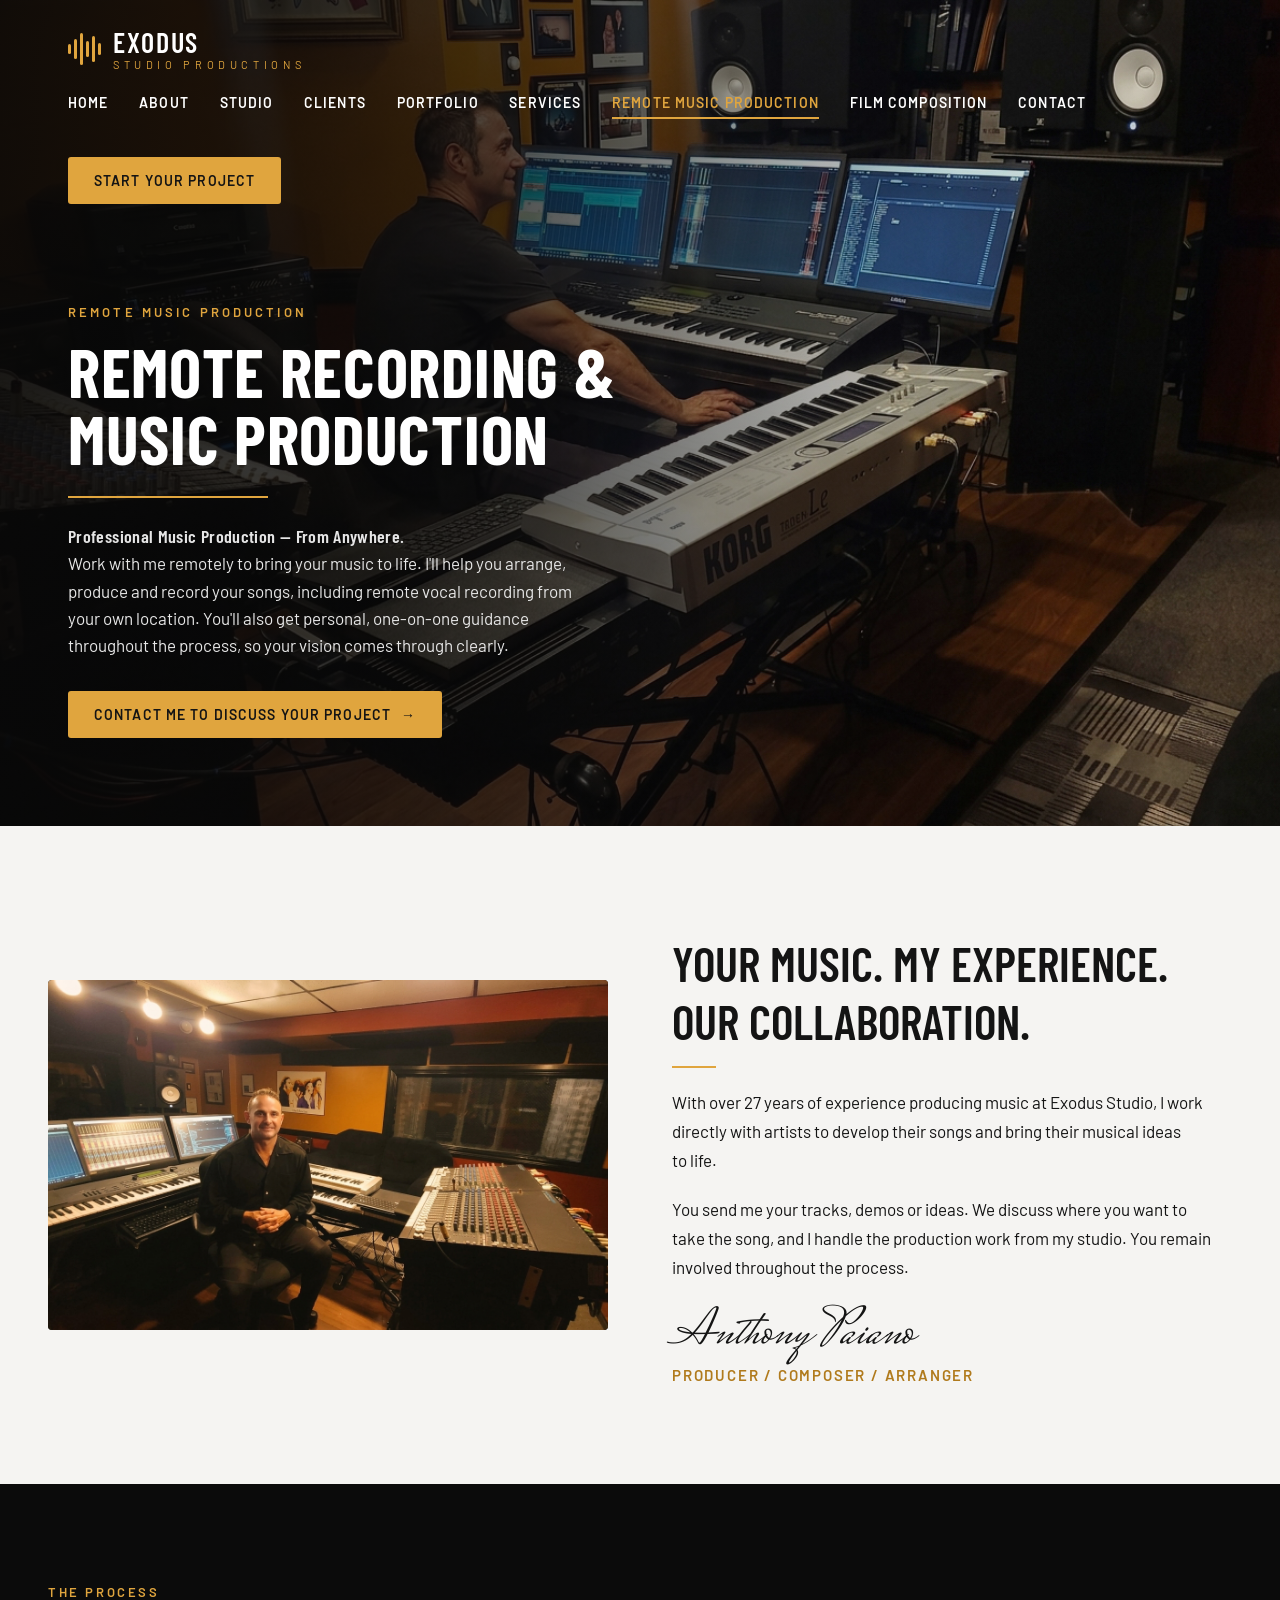
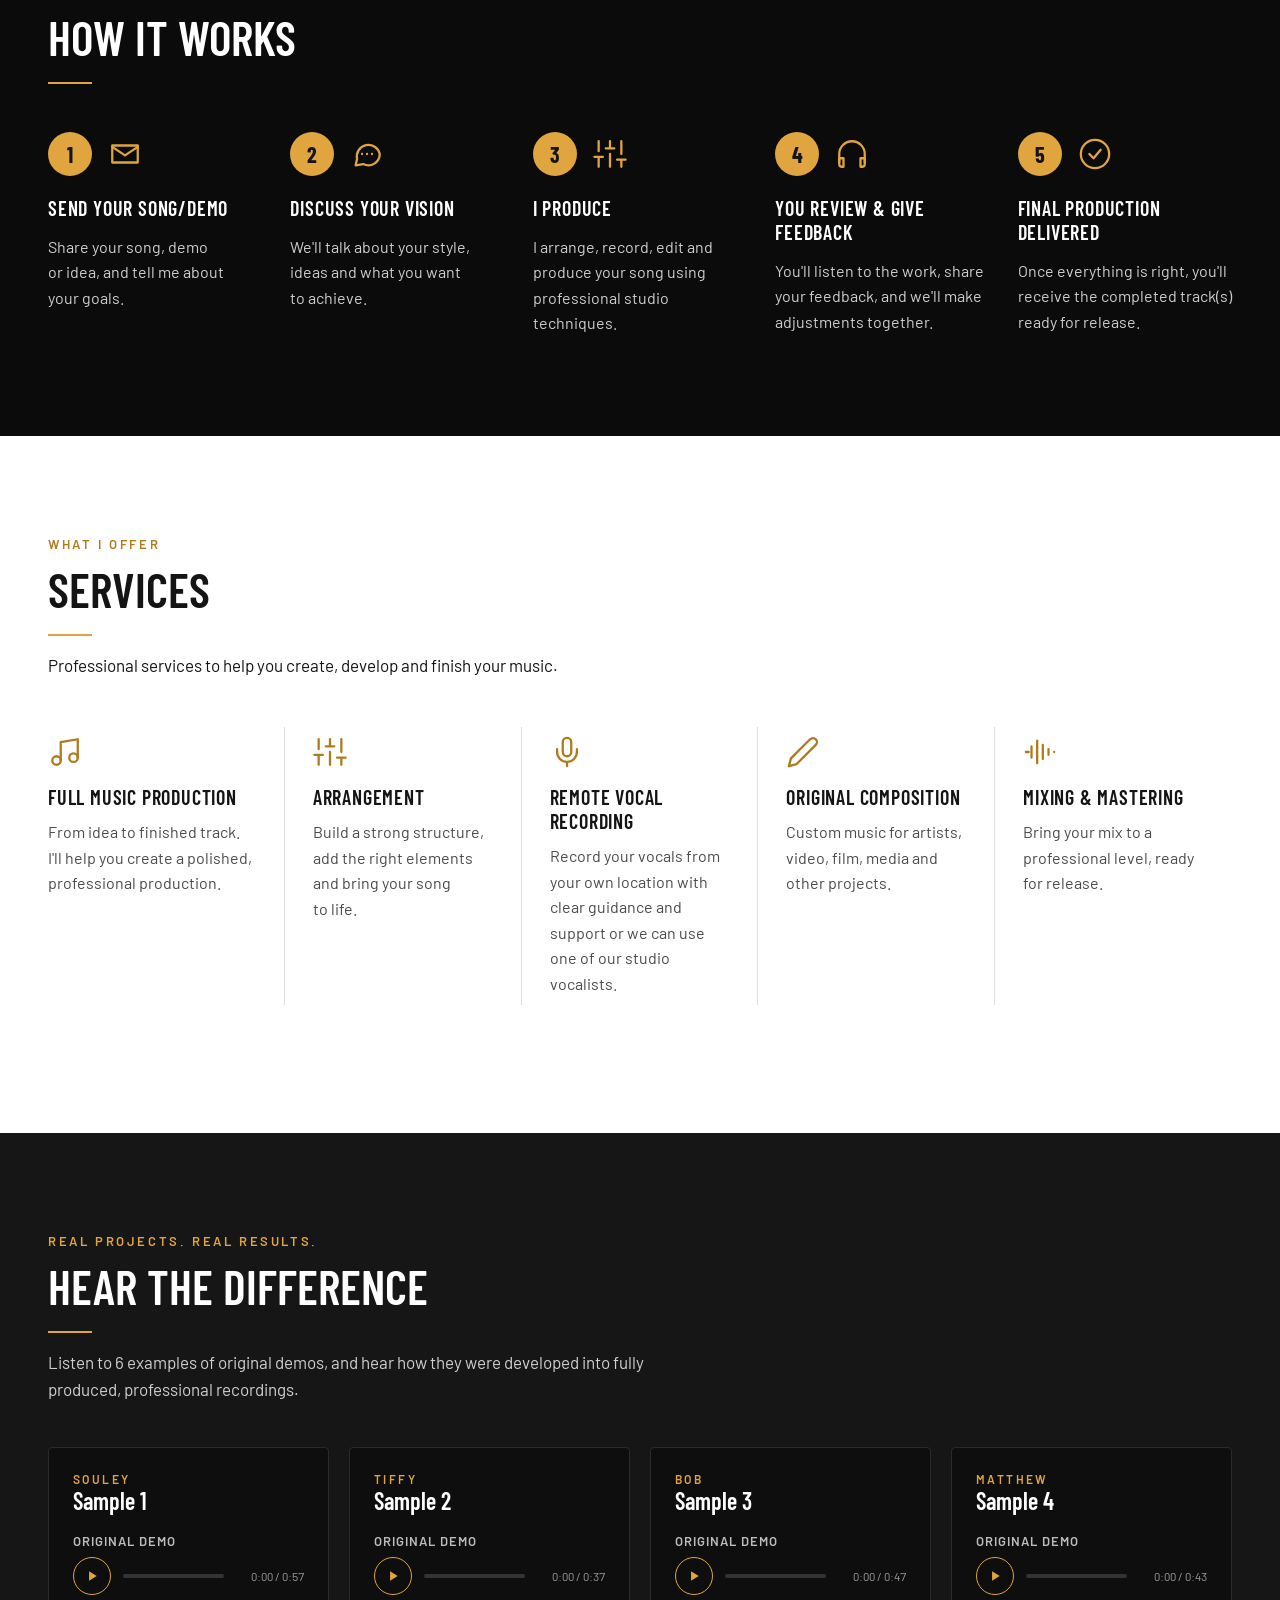
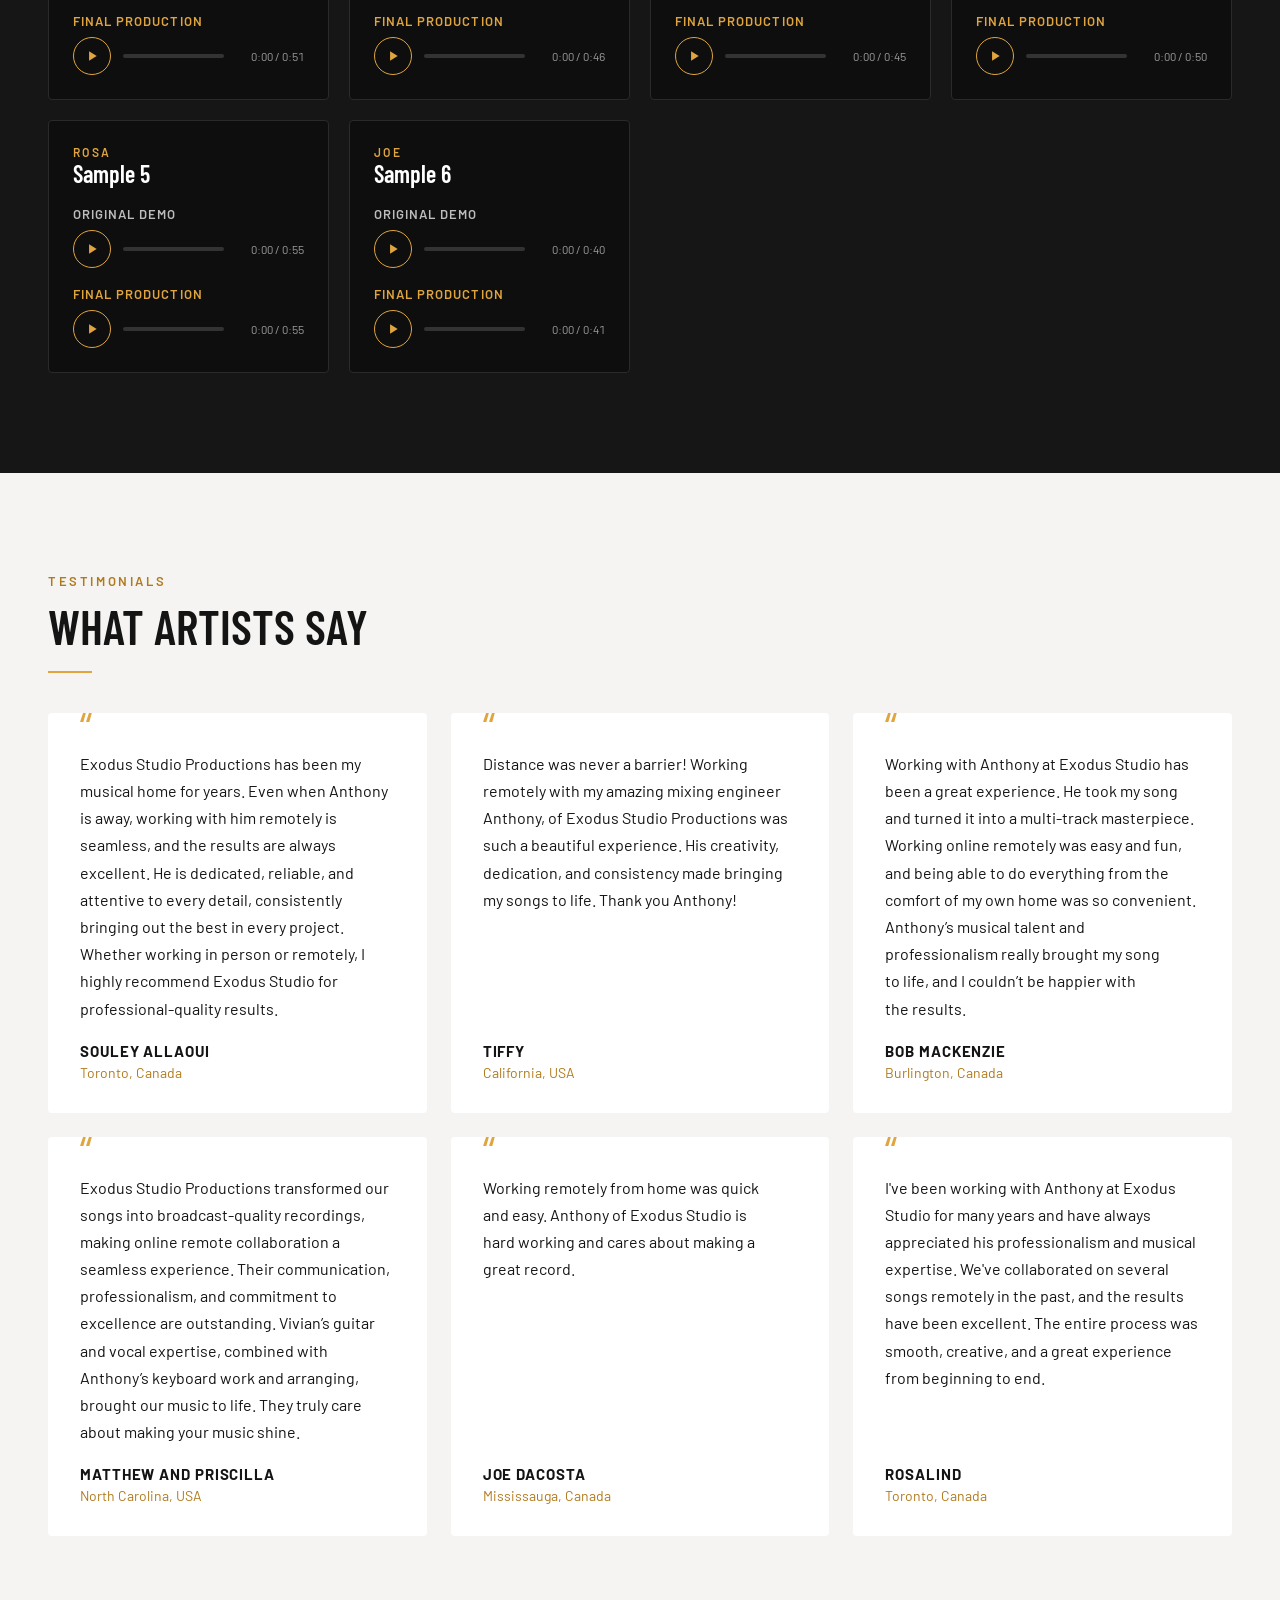
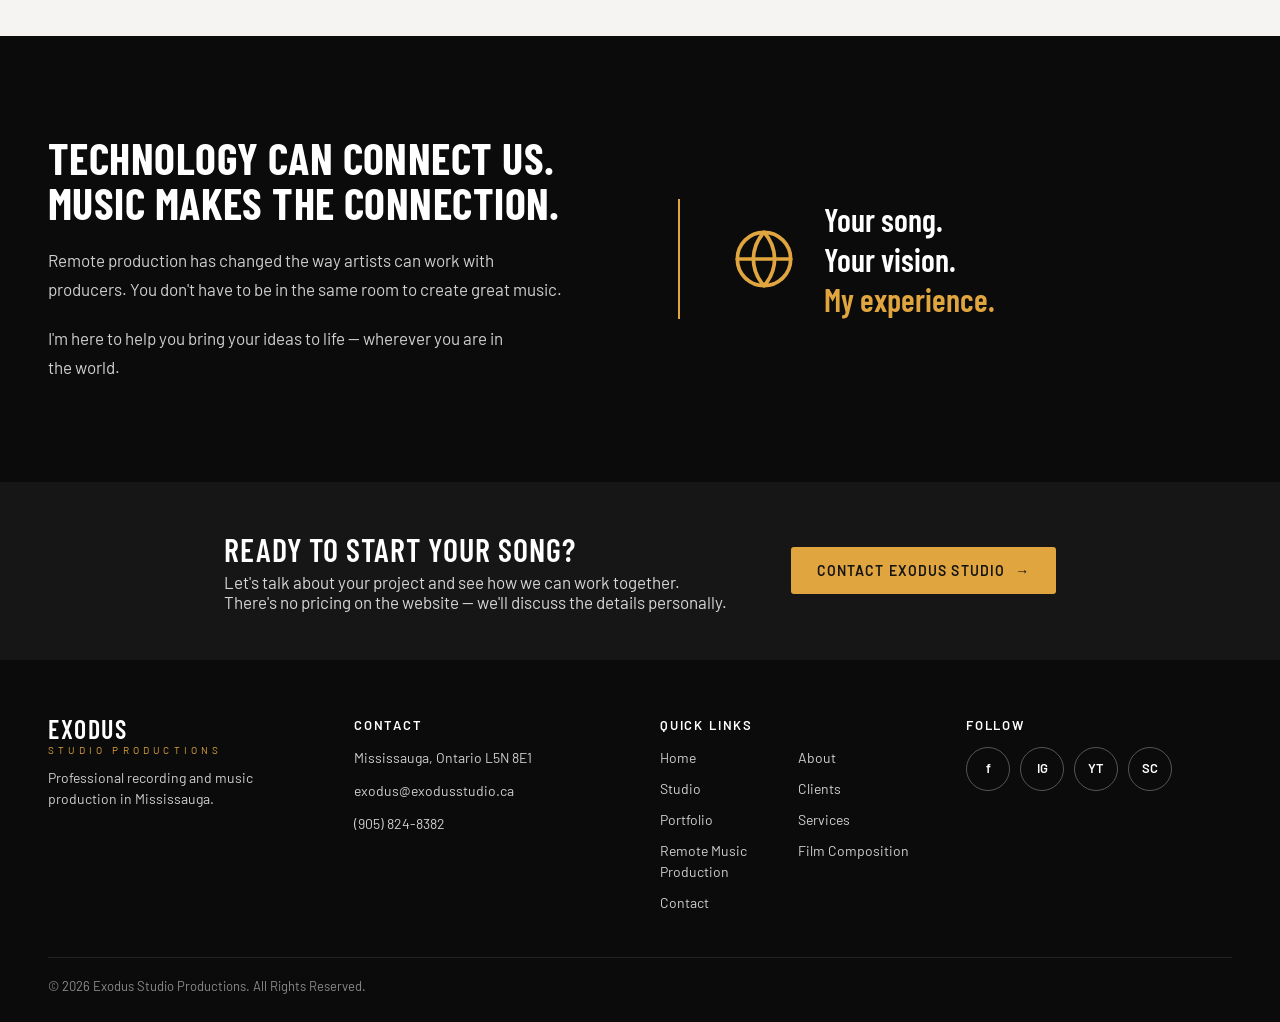
<file: remote.html>
<!DOCTYPE html>
<html lang="en">
<head>
<meta charset="utf-8">
<meta name="viewport" content="width=device-width, initial-scale=1">
<title>Remote Music Production | Exodus Studio Productions</title>
<meta name="description" content="Remote recording and music production with Tony Paiano of Exodus Studio. Send your song or demo from anywhere and get a professionally produced track ready for release.">
<link rel="stylesheet" href="base.css?v=2">
<link rel="stylesheet" href="header.css?v=9">
<link rel="stylesheet" href="clients.css">
<link rel="stylesheet" href="cta.css">
<link rel="stylesheet" href="footer.css?v=2">
<link rel="stylesheet" href="page.css">
<link rel="stylesheet" href="remote.css?v=1">
</head>
<body>

<!-- HEADER -->
<header class="hero page-hero rp-hero">
  <div class="hero-bg"><img src="remote-hero.jpg" alt="Tony Paiano producing at the Exodus Studio console"></div>
  <div class="hero-inner container">
    <nav class="nav">
      <a href="index.html" class="brand" aria-label="Exodus Studio Productions home">
        <span class="wave" aria-hidden="true"><span style="height:10px"></span><span style="height:20px"></span><span style="height:32px"></span><span style="height:16px"></span><span style="height:26px"></span><span style="height:12px"></span></span>
        <span class="brand-text"><span class="brand-name">EXODUS</span><span class="brand-sub">STUDIO PRODUCTIONS</span></span>
      </a>
      <button class="nav-toggle" aria-expanded="false" aria-label="Menu">MENU</button>
      <div class="nav-right">
        <div class="nav-links">
          <a href="index.html">HOME</a>
          <a href="about.html">ABOUT</a>
          <a href="studio.html">STUDIO</a>
          <a href="clients.html">CLIENTS</a>
          <a href="portfolio.html">PORTFOLIO</a>
          <a href="services.html">SERVICES</a>
          <a href="remote.html" class="active">REMOTE MUSIC PRODUCTION</a>
          <a href="film.html">FILM COMPOSITION</a>
          <a href="contact.html">CONTACT</a>
        </div>
        <a href="contact.html" class="btn btn-gold">Start your project</a>
      </div>
    </nav>
    <div class="page-hero-copy">
      <div class="hero-kicker">REMOTE MUSIC PRODUCTION</div>
      <h1>REMOTE RECORDING &amp; MUSIC PRODUCTION</h1>
      <div class="hero-rule"></div>
      <p class="rp-sub">Professional Music Production — From Anywhere.</p>
      <p class="rp-lead">Work with me remotely to bring your music to life. I'll help you arrange, produce and record your songs, including remote vocal recording from your own location. You'll also get personal, one-on-one guidance throughout the process, so your vision comes through clearly.</p>
      <a href="contact.html" class="btn btn-gold">Contact me to discuss your project <span aria-hidden="true">→</span></a>
    </div>
  </div>
</header>

<!-- INTRO -->
<section class="section rp-intro">
  <div class="container rp-intro-grid">
    <div class="photo"><img src="remote-anthony.jpg" alt="Tony Paiano in the Exodus Studio control room"></div>
    <div class="rp-copy">
      <h2 class="title">YOUR MUSIC. MY EXPERIENCE. OUR COLLABORATION.</h2>
      <div class="rule"></div>
      <p>With over 27 years of experience producing music at Exodus Studio, I work directly with artists to develop their songs and bring their musical ideas to life.</p>
      <p>You send me your tracks, demos or ideas. We discuss where you want to take the song, and I handle the production work from my studio. You remain involved throughout the process.</p>
      <div class="rp-sign">Anthony Paiano</div>
      <div class="rp-roles">Producer / Composer / Arranger</div>
    </div>
  </div>
</section>

<!-- HOW IT WORKS -->
<section class="section rp-dark">
  <div class="container">
    <div class="eyebrow">THE PROCESS</div>
    <h2 class="title">HOW IT WORKS</h2>
    <div class="rule"></div>
    <ol class="rp-steps">
      <li><div class="rp-step-top"><svg viewBox="0 0 24 24" aria-hidden="true"><path d="M3 6h18v12H3z"/><path d="m3 7 9 6 9-6"/></svg></div><h3>Send your song/demo</h3><p>Share your song, demo or idea, and tell me about your goals.</p></li>
      <li><div class="rp-step-top"><svg viewBox="0 0 24 24" aria-hidden="true"><path d="M21 12a8 8 0 0 1-11.6 7.1L4 20l1-4.6A8 8 0 1 1 21 12z"/><path d="M8.5 12h.01M12 12h.01M15.5 12h.01"/></svg></div><h3>Discuss your vision</h3><p>We'll talk about your style, ideas and what you want to achieve.</p></li>
      <li><div class="rp-step-top"><svg viewBox="0 0 24 24" aria-hidden="true"><path d="M4 21v-7M4 10V3M12 21v-9M12 8V3M20 21v-5M20 12V3M1 14h6M9 8h6M17 16h6"/></svg></div><h3>I produce</h3><p>I arrange, record, edit and produce your song using professional studio techniques.</p></li>
      <li><div class="rp-step-top"><svg viewBox="0 0 24 24" aria-hidden="true"><path d="M3 18v-6a9 9 0 0 1 18 0v6"/><path d="M21 19a2 2 0 0 1-2 2h-1v-6h3zM3 19a2 2 0 0 0 2 2h1v-6H3z"/></svg></div><h3>You review & give feedback</h3><p>You'll listen to the work, share your feedback, and we'll make adjustments together.</p></li>
      <li><div class="rp-step-top"><svg viewBox="0 0 24 24" aria-hidden="true"><circle cx="12" cy="12" r="10"/><path d="m8 12 3 3 5-6"/></svg></div><h3>Final production delivered</h3><p>Once everything is right, you'll receive the completed track(s) ready for release.</p></li>
    </ol>
  </div>
</section>

<!-- SERVICES -->
<section class="section">
  <div class="container">
    <div class="eyebrow">WHAT I OFFER</div>
    <h2 class="title">SERVICES</h2>
    <div class="rule"></div>
    <p class="rp-intro-line">Professional services to help you create, develop and finish your music.</p>
    <ul class="rp-services">
      <li><svg viewBox="0 0 24 24" aria-hidden="true"><path d="M9 18V5l12-2v13"/><circle cx="6" cy="18" r="3"/><circle cx="18" cy="16" r="3"/></svg><h3>Full music production</h3><p>From idea to finished track. I'll help you create a polished, professional production.</p></li>
      <li><svg viewBox="0 0 24 24" aria-hidden="true"><path d="M4 21v-7M4 10V3M12 21v-9M12 8V3M20 21v-5M20 12V3M1 14h6M9 8h6M17 16h6"/></svg><h3>Arrangement</h3><p>Build a strong structure, add the right elements and bring your song to life.</p></li>
      <li><svg viewBox="0 0 24 24" aria-hidden="true"><path d="M12 2a3 3 0 0 0-3 3v7a3 3 0 0 0 6 0V5a3 3 0 0 0-3-3zM19 10v2a7 7 0 0 1-14 0v-2M12 19v3"/></svg><h3>Remote vocal recording</h3><p>Record your vocals from your own location with clear guidance and support or we can use one of our studio vocalists.</p></li>
      <li><svg viewBox="0 0 24 24" aria-hidden="true"><path d="M17 3a2.8 2.8 0 0 1 4 4L7.5 20.5 2 22l1.5-5.5z"/></svg><h3>Original composition</h3><p>Custom music for artists, video, film, media and other projects.</p></li>
      <li><svg viewBox="0 0 24 24" aria-hidden="true"><path d="M2 12h2M6 8v8M10 4v16M14 7v10M18 10v4M22 12h0"/></svg><h3>Mixing & mastering</h3><p>Bring your mix to a professional level, ready for release.</p></li>
    </ul>
  </div>
</section>

<!-- SAMPLES -->
<section class="section rp-samples-band">
  <div class="container">
    <div class="eyebrow">REAL PROJECTS. REAL RESULTS.</div>
    <h2 class="title">HEAR THE DIFFERENCE</h2>
    <div class="rule"></div>
    <p class="rp-intro-line">Listen to 6 examples of original demos, and hear how they were developed into fully produced, professional recordings.</p>
    <div class="rp-samples">
      <div class="rp-sample"><div><div class="rp-genre">Souley</div><h3>Sample 1</h3></div><div class="rp-player" data-src="sample-1-demo.mp3"><span class="rp-player-label">Original Demo</span><div class="rp-player-row"><button class="rp-play" type="button" aria-label="Play sample 1 original demo"><svg class="i-play" viewBox="0 0 24 24"><path d="M7 4v16l13-8z"/></svg><svg class="i-pause" viewBox="0 0 24 24"><path d="M6 4h4v16H6zM14 4h4v16h-4z"/></svg></button><div class="rp-bar"><span></span></div><span class="rp-time">0:00 / 0:00</span></div></div><div class="rp-player final" data-src="sample-1-final.mp3"><span class="rp-player-label">Final Production</span><div class="rp-player-row"><button class="rp-play" type="button" aria-label="Play sample 1 final production"><svg class="i-play" viewBox="0 0 24 24"><path d="M7 4v16l13-8z"/></svg><svg class="i-pause" viewBox="0 0 24 24"><path d="M6 4h4v16H6zM14 4h4v16h-4z"/></svg></button><div class="rp-bar"><span></span></div><span class="rp-time">0:00 / 0:00</span></div></div></div>
      <div class="rp-sample"><div><div class="rp-genre">Tiffy</div><h3>Sample 2</h3></div><div class="rp-player" data-src="sample-2-demo.mp3"><span class="rp-player-label">Original Demo</span><div class="rp-player-row"><button class="rp-play" type="button" aria-label="Play sample 2 original demo"><svg class="i-play" viewBox="0 0 24 24"><path d="M7 4v16l13-8z"/></svg><svg class="i-pause" viewBox="0 0 24 24"><path d="M6 4h4v16H6zM14 4h4v16h-4z"/></svg></button><div class="rp-bar"><span></span></div><span class="rp-time">0:00 / 0:00</span></div></div><div class="rp-player final" data-src="sample-2-final.mp3"><span class="rp-player-label">Final Production</span><div class="rp-player-row"><button class="rp-play" type="button" aria-label="Play sample 2 final production"><svg class="i-play" viewBox="0 0 24 24"><path d="M7 4v16l13-8z"/></svg><svg class="i-pause" viewBox="0 0 24 24"><path d="M6 4h4v16H6zM14 4h4v16h-4z"/></svg></button><div class="rp-bar"><span></span></div><span class="rp-time">0:00 / 0:00</span></div></div></div>
      <div class="rp-sample"><div><div class="rp-genre">Bob</div><h3>Sample 3</h3></div><div class="rp-player" data-src="sample-3-demo.mp3"><span class="rp-player-label">Original Demo</span><div class="rp-player-row"><button class="rp-play" type="button" aria-label="Play sample 3 original demo"><svg class="i-play" viewBox="0 0 24 24"><path d="M7 4v16l13-8z"/></svg><svg class="i-pause" viewBox="0 0 24 24"><path d="M6 4h4v16H6zM14 4h4v16h-4z"/></svg></button><div class="rp-bar"><span></span></div><span class="rp-time">0:00 / 0:00</span></div></div><div class="rp-player final" data-src="sample-3-final.mp3"><span class="rp-player-label">Final Production</span><div class="rp-player-row"><button class="rp-play" type="button" aria-label="Play sample 3 final production"><svg class="i-play" viewBox="0 0 24 24"><path d="M7 4v16l13-8z"/></svg><svg class="i-pause" viewBox="0 0 24 24"><path d="M6 4h4v16H6zM14 4h4v16h-4z"/></svg></button><div class="rp-bar"><span></span></div><span class="rp-time">0:00 / 0:00</span></div></div></div>
      <div class="rp-sample"><div><div class="rp-genre">Matthew</div><h3>Sample 4</h3></div><div class="rp-player" data-src="sample-4-demo.mp3"><span class="rp-player-label">Original Demo</span><div class="rp-player-row"><button class="rp-play" type="button" aria-label="Play sample 4 original demo"><svg class="i-play" viewBox="0 0 24 24"><path d="M7 4v16l13-8z"/></svg><svg class="i-pause" viewBox="0 0 24 24"><path d="M6 4h4v16H6zM14 4h4v16h-4z"/></svg></button><div class="rp-bar"><span></span></div><span class="rp-time">0:00 / 0:00</span></div></div><div class="rp-player final" data-src="sample-4-final.mp3"><span class="rp-player-label">Final Production</span><div class="rp-player-row"><button class="rp-play" type="button" aria-label="Play sample 4 final production"><svg class="i-play" viewBox="0 0 24 24"><path d="M7 4v16l13-8z"/></svg><svg class="i-pause" viewBox="0 0 24 24"><path d="M6 4h4v16H6zM14 4h4v16h-4z"/></svg></button><div class="rp-bar"><span></span></div><span class="rp-time">0:00 / 0:00</span></div></div></div>
      <div class="rp-sample"><div><div class="rp-genre">Rosa</div><h3>Sample 5</h3></div><div class="rp-player" data-src="sample-5-demo.mp3"><span class="rp-player-label">Original Demo</span><div class="rp-player-row"><button class="rp-play" type="button" aria-label="Play sample 5 original demo"><svg class="i-play" viewBox="0 0 24 24"><path d="M7 4v16l13-8z"/></svg><svg class="i-pause" viewBox="0 0 24 24"><path d="M6 4h4v16H6zM14 4h4v16h-4z"/></svg></button><div class="rp-bar"><span></span></div><span class="rp-time">0:00 / 0:00</span></div></div><div class="rp-player final" data-src="sample-5-final.mp3"><span class="rp-player-label">Final Production</span><div class="rp-player-row"><button class="rp-play" type="button" aria-label="Play sample 5 final production"><svg class="i-play" viewBox="0 0 24 24"><path d="M7 4v16l13-8z"/></svg><svg class="i-pause" viewBox="0 0 24 24"><path d="M6 4h4v16H6zM14 4h4v16h-4z"/></svg></button><div class="rp-bar"><span></span></div><span class="rp-time">0:00 / 0:00</span></div></div></div>
      <div class="rp-sample"><div><div class="rp-genre">Joe</div><h3>Sample 6</h3></div><div class="rp-player" data-src="sample-6-demo.mp3"><span class="rp-player-label">Original Demo</span><div class="rp-player-row"><button class="rp-play" type="button" aria-label="Play sample 6 original demo"><svg class="i-play" viewBox="0 0 24 24"><path d="M7 4v16l13-8z"/></svg><svg class="i-pause" viewBox="0 0 24 24"><path d="M6 4h4v16H6zM14 4h4v16h-4z"/></svg></button><div class="rp-bar"><span></span></div><span class="rp-time">0:00 / 0:00</span></div></div><div class="rp-player final" data-src="sample-6-final.mp3"><span class="rp-player-label">Final Production</span><div class="rp-player-row"><button class="rp-play" type="button" aria-label="Play sample 6 final production"><svg class="i-play" viewBox="0 0 24 24"><path d="M7 4v16l13-8z"/></svg><svg class="i-pause" viewBox="0 0 24 24"><path d="M6 4h4v16H6zM14 4h4v16h-4z"/></svg></button><div class="rp-bar"><span></span></div><span class="rp-time">0:00 / 0:00</span></div></div></div>
    </div>
  </div>
</section>

<!-- TESTIMONIALS -->
<section class="section rp-reviews">
  <div class="container">
    <div class="eyebrow">TESTIMONIALS</div>
    <h2 class="title">WHAT ARTISTS SAY</h2>
    <div class="rule"></div>
    <div class="review-grid">
      <figure class="review"><blockquote>Exodus Studio Productions has been my musical home for years. Even when Anthony is away, working with him remotely is seamless, and the results are always excellent. He is dedicated, reliable, and attentive to every detail, consistently bringing out the best in every project. Whether working in person or remotely, I highly recommend Exodus Studio for professional-quality results.</blockquote><figcaption><strong>Souley Allaoui</strong><span>Toronto, Canada</span></figcaption></figure>
      <figure class="review"><blockquote>Distance was never a barrier! Working remotely with my amazing mixing engineer Anthony, of Exodus Studio Productions was such a beautiful experience. His creativity, dedication, and consistency made bringing my songs to life. Thank you Anthony!</blockquote><figcaption><strong>Tiffy</strong><span>California, USA</span></figcaption></figure>
      <figure class="review"><blockquote>Working with Anthony at Exodus Studio has been a great experience. He took my song and turned it into a multi-track masterpiece. Working online remotely was easy and fun, and being able to do everything from the comfort of my own home was so convenient. Anthony’s musical talent and professionalism really brought my song to life, and I couldn’t be happier with the results.</blockquote><figcaption><strong>Bob Mackenzie</strong><span>Burlington, Canada</span></figcaption></figure>
      <figure class="review"><blockquote>Exodus Studio Productions transformed our songs into broadcast-quality recordings, making online remote collaboration a seamless experience. Their communication, professionalism, and commitment to excellence are outstanding. Vivian’s guitar and vocal expertise, combined with Anthony’s keyboard work and arranging, brought our music to life. They truly care about making your music shine.</blockquote><figcaption><strong>Matthew and Priscilla</strong><span>North Carolina, USA</span></figcaption></figure>
      <figure class="review"><blockquote>Working remotely from home was quick and easy. Anthony of Exodus Studio is hard working and cares about making a great record.</blockquote><figcaption><strong>Joe Dacosta</strong><span>Mississauga, Canada</span></figcaption></figure>
      <figure class="review"><blockquote>I've been working with Anthony at Exodus Studio for many years and have always appreciated his professionalism and musical expertise. We've collaborated on several songs remotely in the past, and the results have been excellent. The entire process was smooth, creative, and a great experience from beginning to end.</blockquote><figcaption><strong>Rosalind</strong><span>Toronto, Canada</span></figcaption></figure>
    </div>
  </div>
</section>

<!-- CONNECT -->
<section class="section rp-connect">
  <div class="container rp-connect-grid">
    <div>
      <h2>TECHNOLOGY CAN CONNECT US.<br>MUSIC MAKES THE CONNECTION.</h2>
      <p>Remote production has changed the way artists can work with producers. You don't have to be in the same room to create great music.</p>
      <p>I'm here to help you bring your ideas to life — wherever you are in the world.</p>
    </div>
    <div class="rp-motto"><svg viewBox="0 0 24 24" aria-hidden="true"><circle cx="12" cy="12" r="10"/><path d="M2 12h20M12 2a15.3 15.3 0 0 1 4 10 15.3 15.3 0 0 1-4 10 15.3 15.3 0 0 1-4-10 15.3 15.3 0 0 1 4-10z"/></svg><div><span>Your song.</span><br><span>Your vision.</span><br><span>My experience.</span></div></div>
  </div>
</section>

<!-- CTA -->
<section id="contact" class="cta">
  <div class="cta-inner">
    <div>
      <h2>READY TO START YOUR SONG?</h2>
      <p>Let's talk about your project and see how we can work together.<br>There's no pricing on the website — we'll discuss the details personally.</p>
    </div>
    <a href="contact.html" class="btn btn-gold">Contact Exodus Studio <span aria-hidden="true">→</span></a>
  </div>
</section>

<!-- FOOTER -->
<footer class="footer">
  <div class="container footer-grid">
    <div class="footer-col">
      <div class="brand-text"><span class="brand-name">EXODUS</span><span class="brand-sub">STUDIO PRODUCTIONS</span></div>
      <div>Professional recording and music production in Mississauga.</div>
    </div>
    <div class="footer-col">
      <h4>CONTACT</h4>
      <div>Mississauga, Ontario L5N 8E1</div>
      <a href="mailto:exodus@exodusstudio.ca">exodus@exodusstudio.ca</a>
      <a href="tel:+19058248382">(905) 824-8382</a>
    </div>
    <div class="footer-col">
      <h4>QUICK LINKS</h4>
      <div class="links">
        <a href="index.html">Home</a><a href="about.html">About</a><a href="studio.html">Studio</a><a href="clients.html">Clients</a><a href="portfolio.html">Portfolio</a><a href="services.html">Services</a><a href="remote.html">Remote Music Production</a><a href="film.html">Film Composition</a><a href="contact.html">Contact</a>
      </div>
    </div>
    <div class="footer-col">
      <h4>FOLLOW</h4>
      <div class="socials">
        <a href="https://www.facebook.com/anthony.paiano.7" aria-label="Facebook" target="_blank" rel="noopener">f</a>
        <a href="https://www.instagram.com/exodusstudioproductions/" aria-label="Instagram" target="_blank" rel="noopener">IG</a>
        <a href="https://www.youtube.com/user/exodusstudioprod" aria-label="YouTube" target="_blank" rel="noopener">YT</a>
        <a href="https://soundcloud.com/user-308940546/sets/exodus-studio-productions" aria-label="SoundCloud" target="_blank" rel="noopener">SC</a>
      </div>
    </div>
  </div>
  <div class="copyright">© <span id="year">2026</span> Exodus Studio Productions. All Rights Reserved.</div>
</footer>

<script src="main.js?v=2"></script>
<script src="remote.js?v=1"></script>
</body>
</html>
</file>
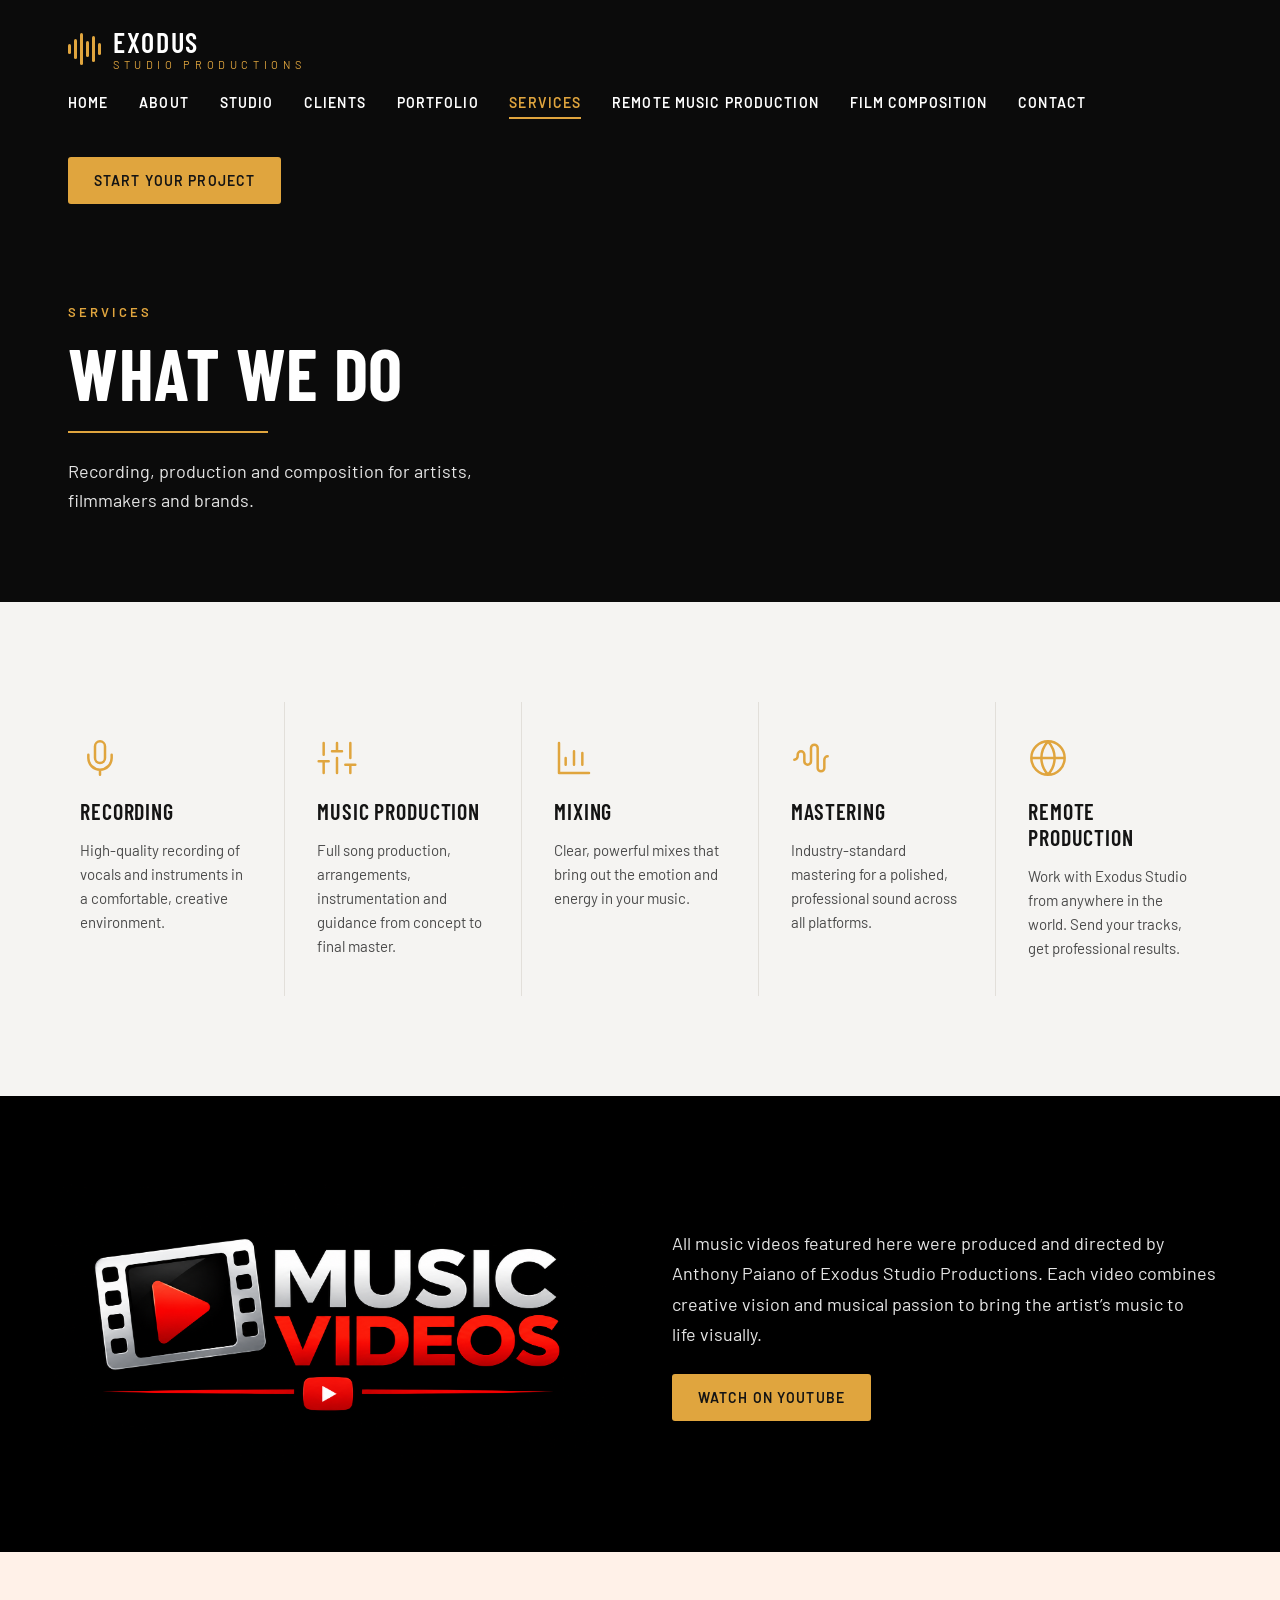
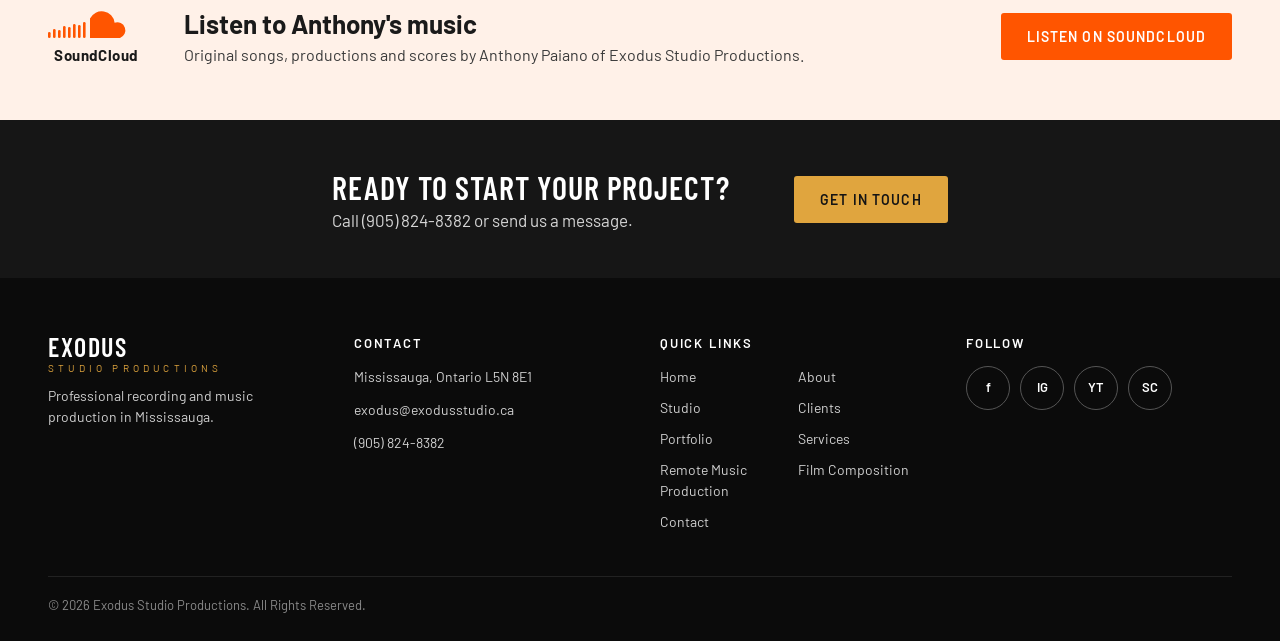
<file: services.html>
<!DOCTYPE html>
<html lang="en">
<head>
<meta charset="utf-8">
<meta name="viewport" content="width=device-width, initial-scale=1">
<title>Services | Exodus Studio Productions</title>
<meta name="description" content="Professional recording studio in Mississauga, Greater Toronto Area. Recording, mixing, songwriter arrangements, film composition, corporate multimedia, music video and live streaming.">
<link rel="stylesheet" href="base.css?v=2">
<link rel="stylesheet" href="header.css?v=9">
<link rel="stylesheet" href="services.css?v=3">
<link rel="stylesheet" href="portfolio.css">
<link rel="stylesheet" href="about.css">
<link rel="stylesheet" href="cta.css">
<link rel="stylesheet" href="soundcloud.css?v=16">
<link rel="stylesheet" href="footer.css?v=2">
<link rel="stylesheet" href="page.css">
</head>
<body>

<!-- HEADER -->
<header class="hero page-hero">
  <div class="hero-inner container">
    <nav class="nav">
      <a href="index.html" class="brand" aria-label="Exodus Studio Productions home">
        <span class="wave" aria-hidden="true"><span style="height:10px"></span><span style="height:20px"></span><span style="height:32px"></span><span style="height:16px"></span><span style="height:26px"></span><span style="height:12px"></span></span>
        <span class="brand-text"><span class="brand-name">EXODUS</span><span class="brand-sub">STUDIO PRODUCTIONS</span></span>
      </a>
      <button class="nav-toggle" aria-expanded="false" aria-label="Menu">MENU</button>
      <div class="nav-right">
        <div class="nav-links">
          <a href="index.html">HOME</a>
          <a href="about.html">ABOUT</a>
          <a href="studio.html">STUDIO</a>
          <a href="clients.html">CLIENTS</a>
          <a href="portfolio.html">PORTFOLIO</a>
          <a href="services.html" class="active">SERVICES</a>
          <a href="remote.html">REMOTE MUSIC PRODUCTION</a>
          <a href="film.html">FILM COMPOSITION</a>
          <a href="contact.html">CONTACT</a>
        </div>
        <a href="contact.html" class="btn btn-gold">Start your project</a>
      </div>
    </nav>
    <div class="page-hero-copy">
      <div class="hero-kicker">SERVICES</div>
      <h1>WHAT WE DO</h1>
      <div class="hero-rule"></div>
      <p>Recording, production and composition for artists, filmmakers and brands.</p>
    </div>
  </div>
</header>

<!-- SERVICES -->
<section id="services" class="section services">
  <div class="container">
    <div class="service-grid">
      <div class="service">
        <svg viewBox="0 0 24 24" aria-hidden="true"><path d="M12 2a3 3 0 0 0-3 3v7a3 3 0 0 0 6 0V5a3 3 0 0 0-3-3zM19 10v2a7 7 0 0 1-14 0v-2M12 19v3"/></svg>
        <h3>Recording</h3>
        <p>High-quality recording of vocals and instruments in a comfortable, creative environment.</p>
      </div>
      <div class="service">
        <svg viewBox="0 0 24 24" aria-hidden="true"><path d="M4 21v-7M4 10V3M12 21v-9M12 8V3M20 21v-5M20 12V3M1 14h6M9 8h6M17 16h6"/></svg>
        <h3>Music Production</h3>
        <p>Full song production, arrangements, instrumentation and guidance from concept to final master.</p>
      </div>
      <div class="service">
        <svg viewBox="0 0 24 24" aria-hidden="true"><path d="M3 3v18h18M7 16v-4M12 16V8M17 16v-7"/></svg>
        <h3>Mixing</h3>
        <p>Clear, powerful mixes that bring out the emotion and energy in your music.</p>
      </div>
      <div class="service">
        <svg viewBox="0 0 24 24" aria-hidden="true"><path d="M2 13a2 2 0 0 0 2-2V10a2 2 0 0 1 4 0v4a2 2 0 0 0 4 0V6a2 2 0 0 1 4 0v12a2 2 0 0 0 4 0v-5a2 2 0 0 1 2-2"/></svg>
        <h3>Mastering</h3>
        <p>Industry-standard mastering for a polished, professional sound across all platforms.</p>
      </div>
      <div class="service">
        <svg viewBox="0 0 24 24" aria-hidden="true"><path d="M12 2a10 10 0 1 0 0 20 10 10 0 0 0 0-20zM2 12h20M12 2a15.3 15.3 0 0 1 4 10 15.3 15.3 0 0 1-4 10 15.3 15.3 0 0 1-4-10 15.3 15.3 0 0 1 4-10z"/></svg>
        <h3>Remote Production</h3>
        <p>Work with Exodus Studio from anywhere in the world. Send your tracks, get professional results.</p>
      </div>
    </div>
  </div>
</section>

<!-- MUSIC VIDEOS -->
<section class="mv-band">
  <div class="container mv-inner">
    <a class="mv-logo" href="https://youtube.com/playlist?list=PLN5VtM-PtEj7-4_lyRLMfjOTlxh6CCcvd" target="_blank" rel="noopener noreferrer"><img src="music-videos-logo.png" alt="Music Videos on YouTube"></a>
    <div class="mv-copy">
      <p>All music videos featured here were produced and directed by Anthony Paiano of Exodus Studio Productions. Each video combines creative vision and musical passion to bring the artist’s music to life visually.</p>
      <a class="btn btn-gold" href="https://youtube.com/playlist?list=PLN5VtM-PtEj7-4_lyRLMfjOTlxh6CCcvd" target="_blank" rel="noopener noreferrer">Watch on YouTube</a>
    </div>
  </div>
</section>

<!-- SOUNDCLOUD -->
<section class="sc-band">
  <div class="container sc-inner">
    <a class="sc-logo" href="https://soundcloud.com/user-308940546/sets/exodus-studio-productions" target="_blank" rel="noopener noreferrer" aria-label="SoundCloud"><svg viewBox="0 0 96 32" width="96" height="32" fill="currentColor" aria-hidden="true"><rect x="0" y="24" width="2.6" height="6" rx="1.3"/><rect x="5" y="21" width="2.6" height="9" rx="1.3"/><rect x="10" y="22" width="2.6" height="8" rx="1.3"/><rect x="15" y="18" width="2.6" height="12" rx="1.3"/><rect x="20" y="19" width="2.6" height="11" rx="1.3"/><rect x="25" y="16" width="2.6" height="14" rx="1.3"/><rect x="30" y="17" width="2.6" height="13" rx="1.3"/><rect x="35" y="14" width="2.6" height="16" rx="1.3"/><path d="M42 30V10.5a13 13 0 0 1 24.6 4.3A8 8 0 1 1 72 30z"/></svg><span>SoundCloud</span></a>
    <div class="sc-copy">
      <h3>Listen to Anthony's music</h3>
      <p>Original songs, productions and scores by Anthony Paiano of Exodus Studio Productions.</p>
    </div>
    <a class="btn btn-gold" href="https://soundcloud.com/user-308940546/sets/exodus-studio-productions" target="_blank" rel="noopener noreferrer">Listen on SoundCloud</a>
  </div>
</section>

<!-- CTA -->
<section id="contact" class="cta">
  <div class="cta-inner">
    <div>
      <h2>READY TO START YOUR PROJECT?</h2>
      <p>Call (905) 824-8382 or send us a message.</p>
    </div>
    <a href="mailto:exodus@exodusstudio.ca" class="btn btn-gold">Get in touch</a>
  </div>
</section>

<!-- FOOTER -->
<footer class="footer">
  <div class="container footer-grid">
    <div class="footer-col">
      <div class="brand-text"><span class="brand-name">EXODUS</span><span class="brand-sub">STUDIO PRODUCTIONS</span></div>
      <div>Professional recording and music production in Mississauga.</div>
    </div>
    <div class="footer-col">
      <h4>CONTACT</h4>
      <div>Mississauga, Ontario L5N 8E1</div>
      <a href="mailto:exodus@exodusstudio.ca">exodus@exodusstudio.ca</a>
      <a href="tel:+19058248382">(905) 824-8382</a>
    </div>
    <div class="footer-col">
      <h4>QUICK LINKS</h4>
      <div class="links">
        <a href="index.html">Home</a><a href="about.html">About</a><a href="studio.html">Studio</a><a href="clients.html">Clients</a><a href="portfolio.html">Portfolio</a><a href="services.html">Services</a><a href="remote.html">Remote Music Production</a><a href="film.html">Film Composition</a><a href="contact.html">Contact</a>
      </div>
    </div>
    <div class="footer-col">
      <h4>FOLLOW</h4>
      <div class="socials">
        <a href="https://www.facebook.com/anthony.paiano.7" aria-label="Facebook" target="_blank" rel="noopener">f</a>
        <a href="https://www.instagram.com/exodusstudioproductions/" aria-label="Instagram" target="_blank" rel="noopener">IG</a>
        <a href="https://www.youtube.com/user/exodusstudioprod" aria-label="YouTube" target="_blank" rel="noopener">YT</a>
        <a href="https://soundcloud.com/user-308940546/sets/exodus-studio-productions" aria-label="SoundCloud" target="_blank" rel="noopener">SC</a>
      </div>
    </div>
  </div>
  <div class="copyright">© <span id="year">2026</span> Exodus Studio Productions. All Rights Reserved.</div>
</footer>

<script src="main.js?v=2"></script>
</body>
</html>
</file>
<file: base.css>
@import url('https://fonts.googleapis.com/css2?family=Barlow+Condensed:wght@500;600;700&family=Barlow:wght@400;500;600&family=Mrs+Saint+Delafield&display=swap');
:root{--gold:#e0a53e;--gold-hover:#f0bf62;--gold-text:#b07a1c;--ink:#141414;--black:#0b0b0b;--charcoal:#161616;--light:#f5f4f2;--light-2:#ecebe8;--rule:#e2dfda;--head:'Barlow Condensed',sans-serif;--body:'Barlow',sans-serif;--pad-x:clamp(20px,4vw,48px)}
*,*::before,*::after{box-sizing:border-box}
body{margin:0;font-family:var(--body);color:var(--ink);background:#fff;-webkit-font-smoothing:antialiased}
img{display:block;max-width:100%}
a{color:var(--gold);text-decoration:none}
a:hover{color:var(--gold-hover)}
:focus-visible{outline:2px solid var(--gold);outline-offset:2px}
.container{max-width:1240px;margin:0 auto}
.section{padding:clamp(64px,8vw,100px) var(--pad-x)}
.eyebrow{font-size:13px;font-weight:600;letter-spacing:.2em;color:var(--gold-text);text-transform:uppercase}
.title{font-family:var(--head);font-weight:600;font-size:clamp(36px,4vw,48px);margin:8px 0 0}
.rule{width:44px;height:2px;background:var(--gold);margin:16px 0 0}
.center{text-align:center}.center .rule{margin-left:auto;margin-right:auto}
.btn{display:inline-flex;align-items:center;gap:10px;padding:15px 26px;font-size:14px;font-weight:600;letter-spacing:.08em;border-radius:3px;text-transform:uppercase;transition:background .2s,color .2s,border-color .2s}
.btn-gold{background:var(--gold);color:var(--ink)}
.btn-gold:hover{background:var(--gold-hover);color:var(--ink)}
.btn-outline{border:1px solid rgba(255,255,255,.7);color:#fff}
.btn-outline:hover{border-color:var(--gold);color:var(--gold)}
.photo{position:relative;background:var(--charcoal);overflow:hidden}
.photo img{width:100%;height:100%;object-fit:cover}
.reveal-on .reveal{opacity:0;transform:translateY(28px);transition:opacity .8s ease,transform .8s cubic-bezier(.2,.7,.2,1)}
.reveal-on .reveal.is-in{opacity:1;transform:none}
@media (prefers-reduced-motion:reduce){.reveal-on .reveal{opacity:1;transform:none;transition:none}}
</file>
<file: header.css>
.hero{position:relative;background:var(--black);color:#fff;overflow:hidden}
.hero-bg{position:absolute;inset:0;background:var(--charcoal)}
.hero-bg img{width:100%;height:100%;object-fit:cover;object-position:right 30%}
.hero-bg::after{content:"";position:absolute;inset:0;background:linear-gradient(90deg,rgba(8,8,8,.92) 0%,rgba(8,8,8,.7) 40%,rgba(8,8,8,.15) 75%)}
.hero-inner{position:relative;padding:28px var(--pad-x) 0}
.nav{display:flex;align-items:center;justify-content:space-between;gap:24px;flex-wrap:wrap}
.brand{display:flex;align-items:center;gap:12px;color:#fff}
.brand:hover{color:#fff}
.wave{display:flex;align-items:center;gap:3px;height:36px}
.wave span{width:3px;background:var(--gold);border-radius:2px}
.brand-text{display:flex;flex-direction:column;line-height:1}
.brand-name{font-family:var(--head);font-weight:600;font-size:28px;letter-spacing:.06em}
.brand-sub{font-size:11px;letter-spacing:.42em;color:var(--gold);margin-top:3px}
.nav-right{display:flex;align-items:center;gap:clamp(20px,3vw,40px);flex-wrap:wrap}
.nav-links{display:flex;gap:clamp(16px,2.4vw,32px);flex-wrap:wrap;font-size:14px;font-weight:600;letter-spacing:.08em}
.nav-links a{color:#fff;padding-bottom:6px;border-bottom:2px solid transparent}
.nav-links a:hover,.nav-links a.active{color:var(--gold)}
.nav-links a.active{border-bottom-color:var(--gold)}
.nav-toggle{display:none;background:none;border:1px solid #555;color:#fff;border-radius:3px;padding:10px 14px;font:600 13px var(--body);letter-spacing:.1em;cursor:pointer}
.hero-copy{max-width:560px;padding:clamp(80px,12vw,150px) 0 clamp(80px,10vw,130px)}
.hero-kicker{font-size:13px;font-weight:600;letter-spacing:.24em;color:var(--gold);margin-bottom:18px}
.hero h1{font-family:var(--head);font-weight:700;font-size:clamp(52px,7vw,88px);line-height:.95;margin:0;letter-spacing:.01em}
.hero-rule{width:200px;height:2px;background:var(--gold);margin:28px 0}
.hero p{font-size:18px;line-height:1.6;color:#e6e6e6;margin:0 0 36px;max-width:440px;text-wrap:pretty}
.hero-actions{display:flex;gap:14px;flex-wrap:wrap}
@media (max-width:820px){
  .nav-toggle{display:block}
  .nav-right{display:none;width:100%;flex-direction:column;align-items:flex-start;gap:20px;padding:16px 0}
  .nav.open .nav-right{display:flex}
  .nav-links{flex-direction:column;gap:14px}
}
@media (max-width:820px) and (orientation:portrait){.hero{display:flex;flex-direction:column}.hero-inner{display:contents}.hero .nav{order:1;position:relative;padding:28px var(--pad-x) 20px}.hero-bg{position:relative;order:2;inset:auto;aspect-ratio:16/9}.hero-bg img{object-position:center}.hero-bg::after{background:linear-gradient(0deg,rgba(8,8,8,1) 0%,rgba(8,8,8,0) 30%)}.hero-copy{order:3;position:relative;padding:32px var(--pad-x) 56px}.page-hero-copy{order:3;position:relative;padding:24px var(--pad-x) 56px}}
</file>
<file: services.css>
.services{background:var(--light)}
.services .center{margin-bottom:56px}
.service-grid{display:grid;grid-template-columns:repeat(auto-fit,minmax(min(100%,210px),1fr));gap:1px;background:var(--rule)}
.service{background:var(--light);padding:36px 32px;display:flex;flex-direction:column;gap:14px}
.service svg{width:40px;height:40px;stroke:var(--gold);fill:none;stroke-width:1.5;stroke-linecap:round;stroke-linejoin:round}
.service h3{font-family:var(--head);font-weight:600;font-size:22px;letter-spacing:.04em;margin:6px 0 0;text-transform:uppercase}
.service p{font-size:15px;line-height:1.6;color:#4a4a4a;margin:0;text-wrap:pretty}
.mv-band{background:#000;color:#fff;padding:clamp(48px,7vw,88px) var(--pad-x)}
.mv-inner{display:grid;grid-template-columns:minmax(0,1fr) minmax(0,1fr);gap:clamp(28px,5vw,64px);align-items:center}
.mv-logo{display:block;transition:transform .3s ease}
.mv-logo:hover{transform:scale(1.03)}
.mv-logo img{display:block;width:100%;height:auto}
.mv-copy{display:flex;flex-direction:column;align-items:flex-start;gap:24px}
.mv-copy p{margin:0;font-size:18px;line-height:1.7;color:#e6e6e6;text-wrap:pretty}
@media (max-width:760px){.mv-inner{grid-template-columns:1fr}}
</file>
<file: portfolio.css>
.portfolio{background:var(--light-2)}
.portfolio .center{margin-bottom:48px}
.portfolio .center p{font-size:17px;color:#3a3a3a;margin:20px 0 0}
.work-grid{display:grid;grid-template-columns:repeat(auto-fit,minmax(min(100%,340px),1fr));gap:24px}
.work-card{display:flex;flex-direction:column;background:#fff;color:var(--ink);border-radius:4px;overflow:hidden;transition:box-shadow .2s}
.work-card:hover{color:var(--ink);box-shadow:0 10px 30px rgba(0,0,0,.12)}
.work-card .photo{aspect-ratio:16/9}
.work-meta{padding:20px 22px;display:flex;justify-content:space-between;align-items:center;gap:12px}
.work-kind{font-size:12px;font-weight:600;letter-spacing:.16em;color:var(--gold-text)}
.work-title{font-family:var(--head);font-weight:600;font-size:21px;margin-top:4px}
.play{width:40px;height:40px;border-radius:50%;background:var(--gold);display:flex;align-items:center;justify-content:center;flex-shrink:0}
.portfolio-cta{display:flex;justify-content:center;margin-top:44px}
.film{background:var(--light-2)}
.highlights{background:#fff}
.film-head{display:grid;grid-template-columns:repeat(auto-fit,minmax(min(100%,420px),1fr));gap:24px clamp(32px,6vw,72px);align-items:end;margin-bottom:36px}
.film-head p{font-size:17px;line-height:1.65;color:#3a3a3a;margin:0;text-wrap:pretty}
.poster-grid,.moment-grid{display:grid;grid-template-columns:repeat(auto-fit,minmax(min(100%,220px),1fr));gap:24px}
.moment-grid{grid-template-columns:repeat(auto-fit,minmax(min(100%,260px),1fr))}
.poster-grid figure,.moment{margin:0}
.poster-grid .photo{aspect-ratio:4/5;border-radius:3px}
.poster-grid figure:last-child img{object-position:left center}
.moment .photo{aspect-ratio:1;border-radius:3px}
.poster-grid figcaption,.moment figcaption{font-size:13px;line-height:1.45;color:#666;margin-top:10px}
.poster-grid figcaption strong,.moment figcaption strong{display:block;font-family:var(--head);font-weight:600;font-size:18px;letter-spacing:.04em;color:var(--ink);text-transform:uppercase}
.studio{background:#fff}
.studio-gallery{display:grid;grid-template-columns:repeat(auto-fill,minmax(min(100%,280px),1fr));gap:16px}
.studio-gallery .photo{aspect-ratio:1056/612;border-radius:3px}
.studio-gallery .g-wide{grid-column:span 2;grid-row:span 2}
@media (max-width:640px){.studio-gallery .g-wide{grid-column:auto;grid-row:auto}}
.studio-story{display:flex;flex-direction:column;gap:clamp(40px,6vw,72px)}
.studio-row{display:grid;grid-template-columns:repeat(auto-fit,minmax(min(100%,400px),1fr));gap:clamp(28px,5vw,64px);align-items:center}
.studio-row.flip .studio-photos{order:2}
@media (max-width:860px){.studio-row.flip .studio-photos{order:0}}
.studio-photos{display:flex;flex-direction:column;gap:16px}
.studio-photos .photo{aspect-ratio:1056/612;border-radius:3px}
.studio-copy{max-width:580px}
.studio-copy h3{font-family:var(--head);font-weight:600;font-size:clamp(24px,2.4vw,30px);letter-spacing:.03em;text-transform:uppercase;margin:0 0 14px}
.studio-copy p{font-size:16px;line-height:1.7;color:#444;margin:0 0 14px;text-wrap:pretty}
.studio-copy .studio-lead{font-size:clamp(18px,1.6vw,21px);line-height:1.6;color:var(--ink)}
.studio-copy ul{margin:0 0 14px;padding-left:20px;display:flex;flex-direction:column;gap:8px}
.studio-copy li{font-size:16px;line-height:1.6;color:#444}
.studio-copy li::marker{color:var(--gold)}
.studio-copy li strong{color:var(--ink);font-weight:600}
.videos.alt{background:var(--light)}
.video-grid{display:grid;grid-template-columns:repeat(auto-fill,minmax(min(100%,320px),1fr));gap:20px}
.video{position:relative;display:block;width:100%;aspect-ratio:16/9;border:0;padding:0;margin:0;background:var(--charcoal);border-radius:3px;overflow:hidden;cursor:pointer}
.video img{width:100%;height:100%;object-fit:cover;transition:transform .4s ease,opacity .3s}
.video:hover img{transform:scale(1.03);opacity:.85}
.video iframe{position:absolute;inset:0;width:100%;height:100%;border:0}
.video .play{position:absolute;left:50%;top:50%;width:64px;height:64px;margin:-32px 0 0 -32px;border-radius:50%;background:var(--gold);box-shadow:0 6px 20px rgba(0,0,0,.35);transition:background .2s}
.video .play::after{content:"";position:absolute;left:26px;top:20px;border-style:solid;border-width:12px 0 12px 19px;border-color:transparent transparent transparent var(--ink)}
.video:hover .play{background:var(--gold-hover)}
.video-more{margin-top:32px}
</file>
<file: about.css>
.about{background:#fff}
.about-grid{display:grid;grid-template-columns:repeat(auto-fit,minmax(min(100%,420px),1fr));gap:clamp(32px,6vw,72px);align-items:center}
.about .photo{aspect-ratio:4/5;max-width:520px;border-radius:3px}
.about .photo img{object-position:center}
.about .rule{margin-bottom:24px}
.about p{font-size:16px;line-height:1.7;color:#333;margin:0 0 14px;text-wrap:pretty}
.signature{font-family:'Mrs Saint Delafield',cursive;font-size:44px;line-height:1;margin-top:22px}
.role{font-size:13px;font-weight:600;letter-spacing:.16em;color:var(--gold-text);margin-top:6px}
</file>
<file: cta.css>
.cta{background:var(--charcoal);color:#fff;padding:48px var(--pad-x)}
.cta-inner{max-width:1000px;margin:0 auto;display:flex;align-items:center;justify-content:center;gap:clamp(24px,5vw,64px);flex-wrap:wrap}
.cta h2{font-family:var(--head);font-weight:600;font-size:clamp(26px,3vw,32px);letter-spacing:.03em;margin:0}
.cta p{font-size:17px;color:#d6d6d6;margin:4px 0 0}
</file>
<file: footer.css>
.footer{background:var(--black);color:#cfcfcf;padding:56px var(--pad-x) 28px;font-size:14px}
.footer-grid{display:grid;grid-template-columns:repeat(auto-fit,minmax(min(100%,220px),1fr));gap:40px}
.footer-col{display:flex;flex-direction:column;gap:12px;line-height:1.5}
.footer h4{font-weight:600;letter-spacing:.14em;color:#fff;font-size:13px;margin:0}
.footer a{color:#cfcfcf}
.footer a:hover{color:var(--gold)}
.footer .brand-name{font-size:26px;color:#fff}
.footer .brand-sub{font-size:10px}
.links{display:grid;grid-template-columns:1fr 1fr;gap:10px}
.socials{display:flex;gap:10px}
.socials a{width:44px;height:44px;border-radius:50%;border:1px solid #555;display:flex;align-items:center;justify-content:center;color:#fff;font-size:13px;font-weight:600}
.socials a:hover{border-color:var(--gold);color:var(--gold)}
.copyright{max-width:1240px;margin:44px auto 0;padding-top:20px;border-top:1px solid #222;font-size:13px;color:#8a8a8a}
.nomi-credit{max-width:1240px;margin:20px auto 0;display:flex;align-items:center;justify-content:center;gap:14px;color:#8a8a8a;font-size:13px}
.nomi-credit img{width:140px;height:auto;display:block;opacity:.9}
.nomi-credit:hover img{opacity:1}
.footer a.nomi-credit:hover{color:var(--gold)}
</file>
<file: page.css>
.page-hero-copy{padding:clamp(56px,8vw,100px) 0 clamp(56px,7vw,88px);max-width:640px}
.page-hero h1{font-size:clamp(44px,6vw,72px)}
.page-hero .hero-rule{margin:24px 0}
.page-hero p{margin:0}
.contact{background:var(--light)}
.contact-grid{display:grid;grid-template-columns:repeat(auto-fit,minmax(min(100%,280px),1fr));gap:24px}
.contact-card{display:flex;flex-direction:column;gap:10px;background:#fff;color:var(--ink);padding:32px;border-radius:4px;transition:box-shadow .2s}
a.contact-card:hover{color:var(--ink);box-shadow:0 10px 30px rgba(0,0,0,.12)}
.contact-value{font-family:var(--head);font-weight:600;font-size:24px;overflow-wrap:anywhere}
</file>
<file: soundcloud.css>
.sc-band{background:#fff1e8 !important;color:#1a1a1a;padding:56px var(--pad-x)}
.sc-inner{display:flex;align-items:center;gap:40px;flex-wrap:wrap}
.sc-logo{display:flex;flex-direction:column;align-items:center;gap:6px;color:#ff5500;text-decoration:none;font-weight:700;letter-spacing:.04em;font-size:15px}
.sc-logo span{color:#1a1a1a}
.sc-logo:hover{opacity:.85}
.sc-copy{flex:1 1 320px;min-width:0}
.sc-copy h3{margin:0 0 6px;font-size:26px;color:#1a1a1a}
.sc-copy p{margin:0;color:#3a3a3a;text-wrap:pretty}
.sc-band .btn{background:#ff5500;color:#fff;border-color:#ff5500}
.sc-band .btn:hover{background:#1a1a1a;color:#fff;border-color:#1a1a1a}
.sc-hero{position:absolute;right:calc(var(--pad-x) + 12vw);top:50%;transform:translateY(-10%);display:flex;flex-direction:column;align-items:center;gap:8px;color:#ff5500;text-decoration:none;text-align:center}
.sc-hero svg{width:210px;height:70px}
.sc-hero-name{font-weight:700;letter-spacing:.04em;font-size:26px;color:#fff}
.sc-hero-sub{font-size:20px;color:#fff;opacity:.9}
.sc-hero:hover{color:#ff7a33}
.sc-hero:hover .sc-hero-sub{text-decoration:underline}
@media (max-width:820px){.sc-hero{position:relative;right:auto;top:auto;transform:none;order:4;align-items:flex-start;text-align:left;padding:0 var(--pad-x) 48px}}
.sc-mini{display:inline-flex;align-items:center;gap:10px;margin-top:20px;color:#ff5500;text-decoration:none;font-size:15px;font-weight:600}
.sc-mini svg{width:60px;height:20px}
.sc-mini span{color:#fff}
.sc-mini:hover span{text-decoration:underline}
.nav-cta{display:flex;flex-direction:column;align-items:center;gap:8px}
.sc-mini-nav{margin-top:0;font-size:13px}
.sc-mini-nav svg{width:48px;height:16px}
.sc-mini-mobile{display:none}
@media (max-width:820px){.sc-mini-nav{display:none}.sc-mini-mobile{display:inline-flex;margin-top:16px}}
</file>
<file: clients.css>
.review-grid{display:grid;grid-template-columns:repeat(auto-fill,minmax(min(100%,340px),1fr));gap:24px;margin-top:40px}
.review{margin:0;padding:32px;background:var(--light);border-radius:4px;display:flex;flex-direction:column;gap:20px}
.review blockquote{margin:0;font-size:16px;line-height:1.7;text-wrap:pretty}
.review blockquote::before{content:"\201C";display:block;font-family:var(--head);font-size:48px;line-height:.6;color:var(--gold);margin-bottom:8px}
.review figcaption{margin-top:auto;display:flex;flex-direction:column;gap:4px}
.review figcaption strong{font-size:15px;letter-spacing:.06em;text-transform:uppercase}
.review figcaption span{font-size:14px;color:var(--gold-text)}
.artists-band{background:var(--light)}
.artist-list{list-style:none;padding:0;margin:40px 0 0;display:grid;grid-template-columns:repeat(auto-fill,minmax(min(100%,240px),1fr));gap:14px 32px}
.artist-list li{font-size:17px;padding-bottom:14px;border-bottom:1px solid rgba(0,0,0,.08)}
.review{padding:0;overflow:hidden}
.review>blockquote,.review>figcaption{padding:0 32px}
.review>figcaption{padding-bottom:32px}
.review-photo{width:100%;height:auto;aspect-ratio:676/222;object-fit:cover;display:block;background:#111}
.collage-row{display:flex;flex-wrap:wrap;gap:24px;margin-top:40px}
.collage-row img{width:286px;max-width:100%;height:auto;display:block;border-radius:4px}
</file>
<file: remote.css>
.rp-hero .hero-bg img{object-position:center 35%}
.rp-hero .page-hero-copy{max-width:600px}
.rp-hero h1{font-size:clamp(42px,5.4vw,68px);line-height:.98}
.rp-sub{font-family:var(--head);font-weight:600;font-size:clamp(22px,2.2vw,26px);letter-spacing:.02em;margin:0 0 16px;color:#fff}
.rp-hero p.rp-lead{font-size:17px;max-width:520px;margin:0 0 32px}
.rp-intro{background:var(--light)}
.rp-intro-grid{display:grid;grid-template-columns:repeat(auto-fit,minmax(min(100%,420px),1fr));gap:clamp(32px,5vw,72px);align-items:center}
.rp-intro .photo{aspect-ratio:16/10;border-radius:4px}
.rp-intro .photo img{object-position:40% center}
.rp-copy p{font-size:17px;line-height:1.7;margin:20px 0 0;max-width:540px;text-wrap:pretty}
.rp-sign{font-family:'Mrs Saint Delafield',cursive;font-size:52px;line-height:1;color:var(--ink);margin:28px 0 4px}
.rp-roles{font-size:15px;font-weight:600;letter-spacing:.12em;text-transform:uppercase;color:var(--gold-text)}
.rp-dark{background:var(--black);color:#fff}
.rp-dark .title{color:#fff}
.rp-dark .eyebrow{color:var(--gold)}
.rp-steps{list-style:none;padding:0;margin:48px 0 0;display:grid;grid-template-columns:repeat(auto-fit,minmax(min(100%,190px),1fr));gap:36px 28px;counter-reset:step}
.rp-steps li{display:flex;flex-direction:column;gap:14px;counter-increment:step}
.rp-step-top{display:flex;align-items:center;gap:16px}
.rp-step-top::before{content:counter(step);width:44px;height:44px;flex:none;border-radius:50%;background:var(--gold);color:var(--ink);display:grid;place-items:center;font-family:var(--head);font-weight:700;font-size:22px}
.rp-steps svg,.rp-services svg{width:34px;height:34px;fill:none;stroke:var(--gold);stroke-width:1.6;stroke-linecap:round;stroke-linejoin:round}
.rp-steps h3,.rp-services h3{font-family:var(--head);font-weight:600;font-size:20px;letter-spacing:.04em;text-transform:uppercase;margin:6px 0 0}
.rp-steps p{margin:0;font-size:16px;line-height:1.6;color:#cfcfcf;text-wrap:pretty}
.rp-services{list-style:none;padding:0;margin:48px 0 0;display:grid;grid-template-columns:repeat(auto-fit,minmax(min(100%,200px),1fr));gap:0}
.rp-services li{display:flex;flex-direction:column;gap:10px;padding:8px 28px 8px 0;margin-bottom:28px;border-right:1px solid var(--rule)}
.rp-services li+li{padding-left:28px}
.rp-services li:last-child{border-right:0}
.rp-services svg{stroke:var(--gold-text)}
.rp-services p{margin:0;font-size:16px;line-height:1.6;color:#4a4a4a;text-wrap:pretty}
.rp-intro-line{font-size:17px;line-height:1.6;margin:16px 0 0;max-width:620px}
.rp-samples-band{background:var(--charcoal);color:#fff}
.rp-samples-band .title{color:#fff}
.rp-samples-band .eyebrow{color:var(--gold)}
.rp-samples-band .rp-intro-line{color:#cfcfcf}
.rp-samples{display:grid;grid-template-columns:repeat(auto-fit,minmax(min(100%,250px),1fr));gap:20px;margin-top:44px}
.rp-sample{background:#0e0e0e;border:1px solid #2a2a2a;border-radius:4px;padding:24px;display:flex;flex-direction:column;gap:18px}
.rp-sample h3{font-family:var(--head);font-weight:600;font-size:24px;margin:0}
.rp-genre{font-size:12px;font-weight:600;letter-spacing:.2em;text-transform:uppercase;color:var(--gold)}
.rp-player{display:flex;flex-direction:column;gap:8px}
.rp-player-label{font-size:13px;font-weight:600;letter-spacing:.08em;text-transform:uppercase;color:#bdbdbd}
.rp-player-row{display:flex;align-items:center;gap:12px}
.rp-play{width:38px;height:38px;flex:none;border-radius:50%;border:1px solid var(--gold);background:none;color:var(--gold);display:grid;place-items:center;cursor:pointer;transition:background .2s,color .2s}
.rp-play:hover{background:var(--gold);color:var(--ink)}
.rp-play svg{width:14px;height:14px;fill:currentColor}
.rp-play .i-pause{display:none}
.rp-player.playing .i-play{display:none}
.rp-player.playing .i-pause{display:block}
.rp-bar{flex:1;height:4px;background:#333;border-radius:2px;position:relative;cursor:pointer}
.rp-bar span{position:absolute;inset:0 auto 0 0;width:0;background:var(--gold);border-radius:2px}
.rp-time{font-size:12px;color:#9a9a9a;font-variant-numeric:tabular-nums;min-width:68px;text-align:right}
.rp-player.final .rp-player-label{color:var(--gold)}
.rp-player.unavailable{opacity:.45}
.rp-player.unavailable .rp-play{cursor:default}
.rp-player.unavailable .rp-play:hover{background:none;color:var(--gold)}
.rp-reviews{background:var(--light)}
.rp-reviews .review{background:#fff}
.rp-connect{position:relative;background:var(--black);color:#fff;overflow:hidden}
.rp-connect-grid{display:grid;grid-template-columns:repeat(auto-fit,minmax(min(100%,360px),1fr));gap:clamp(32px,6vw,96px);align-items:center}
.rp-connect h2{font-family:var(--head);font-weight:700;font-size:clamp(32px,3.6vw,44px);line-height:1.02;margin:0;letter-spacing:.01em}
.rp-connect p{font-size:17px;line-height:1.7;color:#cfcfcf;margin:20px 0 0;max-width:520px;text-wrap:pretty}
.rp-motto{display:flex;align-items:center;gap:28px;padding-left:clamp(0px,4vw,56px);border-left:2px solid var(--gold)}
.rp-motto svg{width:64px;height:64px;flex:none;fill:none;stroke:var(--gold);stroke-width:1.4;stroke-linecap:round;stroke-linejoin:round}
.rp-motto div{font-family:var(--head);font-weight:600;font-size:clamp(26px,2.6vw,32px);line-height:1.25}
.rp-motto div span:last-child{color:var(--gold)}
@media (max-width:700px){.rp-services li,.rp-services li+li{border-right:0;padding:0 0 24px;border-bottom:1px solid var(--rule)}.rp-services li:last-child{border-bottom:0}}
</file>
